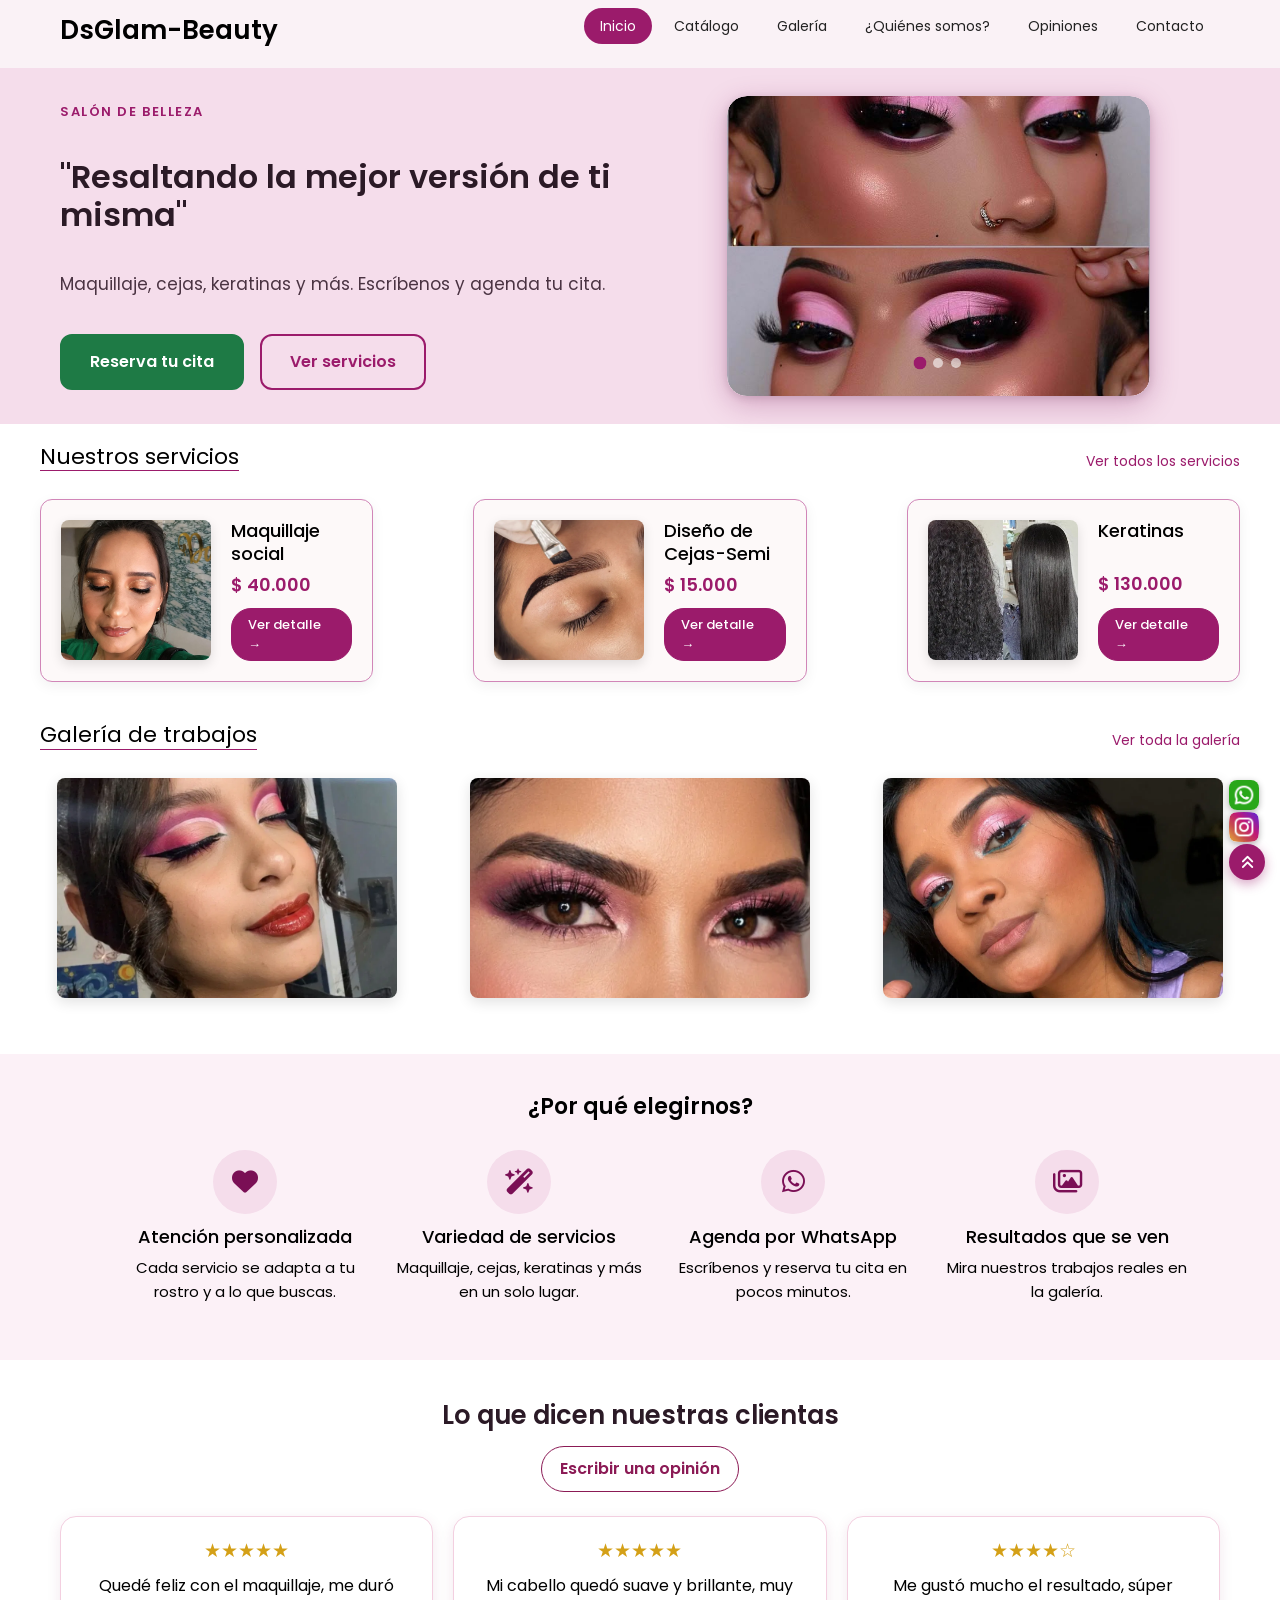
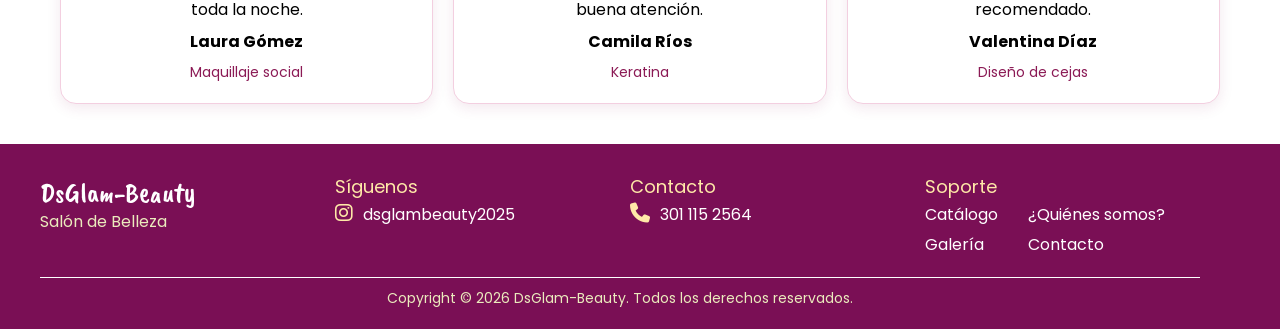
<file: index.html>
<!DOCTYPE html>
<html lang="es">

<head>
  <meta charset="UTF-8">
  <meta name="viewport" content="width=device-width, initial-scale=1.0">
  <title>DsGlam-Beauty</title>
  <meta name="description"
    content="DsGlam-Beauty: salón de belleza con maquillajes, cejas, pestañas, tratamientos capilares y más">
  <link rel="preconnect" href="https://fonts.googleapis.com">
  <link rel="preconnect" href="https://fonts.gstatic.com" crossorigin>
  <link href="https://fonts.googleapis.com/css2?family=Caveat+Brush&family=Poppins:wght@400;600&display=swap"
    rel="stylesheet">
  <link rel="stylesheet" href="https://cdnjs.cloudflare.com/ajax/libs/font-awesome/6.5.2/css/all.min.css">
  <link href="https://cdn.jsdelivr.net/npm/bootstrap@5.3.3/dist/css/bootstrap.min.css" rel="stylesheet">
  <link rel="stylesheet" href="styles.css">
</head>

<body id="top" class="inicio">
  <header class="header">
    <div class="barra">
      <h2>DsGlam-Beauty</h2>
      <nav class="nav" aria-label="Navegación principal">
        <input type="checkbox" id="menu-toggle" class="menu-toggle">
        <label for="menu-toggle" class="menu-boton" aria-label="Abrir menú">
          <i class="fa-solid fa-bars" aria-hidden="true"></i>
        </label>
        <ul>
          <li><a href="index.html" aria-current="page">Inicio</a></li>
          <li><a href="catalogo.html">Catálogo</a></li>
          <li><a href="galeria.html">Galería</a></li>
          <li><a href="quienes-somos.html">¿Quiénes somos?</a></li>
          <li><a href="#opiniones">Opiniones</a></li>
          <li><a href="contacto.html">Contacto</a></li>
        </ul>
      </nav>
    </div>

    <div class="hero">
      <div class="hero-texto">
        <p class="etiqueta">Salón de belleza</p>
        <p class="lema">"Resaltando la mejor versión de ti misma"</p>
        <p class="subtitulo">Maquillaje, cejas, keratinas y más. Escríbenos y agenda tu cita.</p>
        <div class="hero-botones">
          <a class="boton" href="https://wa.link/yz34tq" target="_blank" rel="noopener noreferrer">Reserva tu cita</a>
          <a class="boton boton-borde" href="catalogo.html">Ver servicios</a>
        </div>
      </div>
      <!-- Carrusel Bootstrap automático con las 3 imágenes -->
      <div id="carruselInicio" class="carousel slide carousel-fade hero-carousel" data-bs-ride="carousel" data-bs-interval="3000" data-bs-pause="false">
        <!-- Indicadores -->
        <div class="carousel-indicators">
          <button type="button" data-bs-target="#carruselInicio" data-bs-slide-to="0" class="active" aria-current="true" aria-label="Imagen 1"></button>
          <button type="button" data-bs-target="#carruselInicio" data-bs-slide-to="1" aria-label="Imagen 2"></button>
          <button type="button" data-bs-target="#carruselInicio" data-bs-slide-to="2" aria-label="Imagen 3"></button>
        </div>

        <!-- Slides con las 3 imágenes: iniciooo, iniciooo3 e iniciooo2 -->
        <div class="carousel-inner">
          <div class="carousel-item active">
            <img src="img/iniciooo.jpg" class="d-block w-100"
              alt="Maquillaje profesional con delineado plateado y rubor rosado realizado en DsGlam-Beauty" width="450" height="380">
          </div>
          <div class="carousel-item">
            <img src="img/iniciooo3.jpg" class="d-block w-100"
              alt="Peinados y servicios estéticos en DsGlam-Beauty" width="450" height="380">
          </div>
          <div class="carousel-item">
            <img src="img/iniciooo2.jpg" class="d-block w-100"
              alt="Maquillaje y cuidado personal en DsGlam-Beauty" width="450" height="380">
          </div>
        </div>
      </div>
    </div>
  </header>

  <main class="main">

    <section class="sectionservicios">
      <div>
        <h2>Nuestros servicios</h2>
        <a href="catalogo.html">Ver todos los servicios</a>
      </div>
      <article>
        <img src="img/inicio1...jpeg" alt="Maquillaje social" width="150" height="100">
        <div>
          <h3>Maquillaje social</h3>
          <p> $ 40.000</p>
          <a href="detalle-maquillaje-dia.html" class="ver-detalle">Ver detalle &rarr;</a>
        </div>
      </article>

      <article>
        <img src="img/inicio2.webp" alt="Diseño de Cejas-Semipermanente" width="150" height="100">
        <div>
          <h3>Diseño de Cejas-Semi</h3>
          <p> $ 15.000</p>
          <a href="detalle-cejas.html" class="ver-detalle">Ver detalle &rarr;</a>
        </div>
      </article>

      <article>
        <img src="img/inicio3...jpg" alt="Keratinas" width="150" height="100">
        <div>
          <h3>Keratinas</h3>
          <p> $ 130.000</p>
          <a href="detalle-keratinas.html" class="ver-detalle">Ver detalle &rarr;</a>
        </div>
      </article>
    </section>

    <section class="sectiongaleria">
      <div>
        <h2>Galería de trabajos</h2>
        <a href="galeria.html">Ver toda la galería</a>
      </div>
      <figure>
        <img src="img/inicio4.webp" alt="Maquillaje artístico" width="150" height="100">
      </figure>

      <figure>
        <img src="img/inicio5.webp" alt="Maquillaje social 1" width="150" height="100">
      </figure>

      <figure>
        <img src="img/inicio6.webp" alt="Maquillaje social 2" width="150" height="100">
      </figure>
    </section>



    <section class="porque">
      <h2>¿Por qué elegirnos?</h2>
      <ul>
        <li>
          <i class="fa-solid fa-heart" aria-hidden="true"></i>
          <h3>Atención personalizada</h3>
          <p>Cada servicio se adapta a tu rostro y a lo que buscas.</p>
        </li>
        <li>
          <i class="fa-solid fa-wand-magic-sparkles" aria-hidden="true"></i>
          <h3>Variedad de servicios</h3>
          <p>Maquillaje, cejas, keratinas y más en un solo lugar.</p>
        </li>
        <li>
          <i class="fa-brands fa-whatsapp" aria-hidden="true"></i>
          <h3>Agenda por WhatsApp</h3>
          <p>Escríbenos y reserva tu cita en pocos minutos.</p>
        </li>
        <li>
          <i class="fa-regular fa-images" aria-hidden="true"></i>
          <h3>Resultados que se ven</h3>
          <p>Mira nuestros trabajos reales en la galería.</p>
        </li>
      </ul>
    </section>

    <!-- Fondo oscuro semitransparente para el modal de opiniones -->
    <div id="fondo-opinion" class="fondo-opinion"></div>

    <!-- Modal emergente para que el usuario registre su opinión (Módulos 1, 3 y 4) -->
    <section id="ventana-opinion" class="ventana-opinion" aria-label="Escribir una opinión">
      <form id="form-opinion" novalidate>
        <h3>Cuéntanos tu experiencia</h3>

        <label for="op-nombre">Nombre</label>
        <input type="text" id="op-nombre" required maxlength="40" placeholder="Laura Gómez">
        <small class="error-campo" id="error-op-nombre"></small>

        <label for="op-servicio">Servicio</label>
        <select id="op-servicio" required>
          <option value="">Elige un servicio</option>
          <option>Maquillaje social</option>
          <option>Diseño de cejas</option>
          <option>Keratinas</option>
          <option>Peinados</option>
          <option>Otro</option>
        </select>
        <small class="error-campo" id="error-op-servicio"></small>

        <!-- Selector de calificación mediante radio buttons invertidos con estrellas -->
        <fieldset>
          <legend>Calificación</legend>
          <div class="estrellas-input">
            <input type="radio" name="estrellas" id="e5" required value="5"><label for="e5" title="5 estrellas">★</label>
            <input type="radio" name="estrellas" id="e4" value="4"><label for="e4" title="4 estrellas">★</label>
            <input type="radio" name="estrellas" id="e3" value="3"><label for="e3" title="3 estrellas">★</label>
            <input type="radio" name="estrellas" id="e2" value="2"><label for="e2" title="2 estrellas">★</label>
            <input type="radio" name="estrellas" id="e1" value="1"><label for="e1" title="1 estrella">★</label>
          </div>
        </fieldset>
        <small class="error-campo" id="error-op-estrellas"></small>

        <label for="op-comentario">Comentario</label>
        <textarea id="op-comentario" rows="3" required maxlength="200" placeholder="Cuéntanos cómo te fue"></textarea>
        <small class="error-campo" id="error-op-comentario"></small>

        <div class="acciones-opinion">
          <button type="button" id="cancelar-opinion" class="btn-secundario">Cancelar</button>
          <button type="submit" class="btn-principal">Publicar opinión</button>
        </div>
      </form>
    </section>

    <!-- Sección de Reseñas: carga asíncrona de data.json y renderizado dinámico (Módulos 1 y 2) -->
    <section class="sectionresenas" id="opiniones" aria-label="Opiniones de clientas">
      <h2>Lo que dicen nuestras clientas</h2>
      <button type="button" id="abrir-opinion" class="btn-ver">Escribir una opinión</button>
      <!-- Contenedor vacío donde resenas.js inyecta el spinner, las tarjetas o los errores -->
      <div id="resenas" class="resenas"></div>
    </section>
    
</main>

  <aside aria-label="Accesos rápidos">
    <a href="https://wa.link/yz34tq" target="_blank" rel="noopener noreferrer">
      <img src="img/whatsapp.png" alt="WhatsApp" width="30" height="30">
    </a>

    <a href="https://www.instagram.com/dsglambeauty2025?exln=bGxveWJzOHVlc3Vj" target="_blank"
      rel="noopener noreferrer">
      <img src="img/instagram.png" alt="Instagram" width="30" height="30">
    </a>

    <a href="#top" aria-label="Volver arriba">
      <i class="fa-solid fa-angles-up" aria-hidden="true"></i>
    </a>
  </aside>

  <footer class="footer">
    <section>
      <h2>DsGlam-Beauty</h2>
      <p>Salón de Belleza</p>
    </section>

    <section>
      <h3>Síguenos</h3>
      <a href="https://www.instagram.com/dsglambeauty2025?exln=bGxveWJzOHVlc3Vj" target="_blank"
        rel="noopener noreferrer">
        <i class="fa-brands fa-instagram" aria-hidden="true"></i> dsglambeauty2025
      </a>
    </section>

    <section>
      <h3>Contacto</h3>
      <address>
        <a href="tel:+573011152564">
          <i class="fa-solid fa-phone" aria-hidden="true"></i> 301 115 2564
        </a>
      </address>
    </section>

    <nav aria-label="Soporte">
      <h3>Soporte</h3>
      <ul>
        <li><a href="catalogo.html">Catálogo</a></li>
        <li><a href="quienes-somos.html">¿Quiénes somos?</a></li>
        <li><a href="galeria.html">Galería</a></li>
        <li><a href="contacto.html">Contacto</a></li>
      </ul>
    </nav>

    <small>Copyright © 2026 DsGlam-Beauty. Todos los derechos reservados.</small>

  </footer>
     <script src="Javascript/resenas.js"></script>
<script src="https://cdn.jsdelivr.net/npm/bootstrap@5.3.3/dist/js/bootstrap.bundle.min.js"></script>
</body>

</html>
</file>
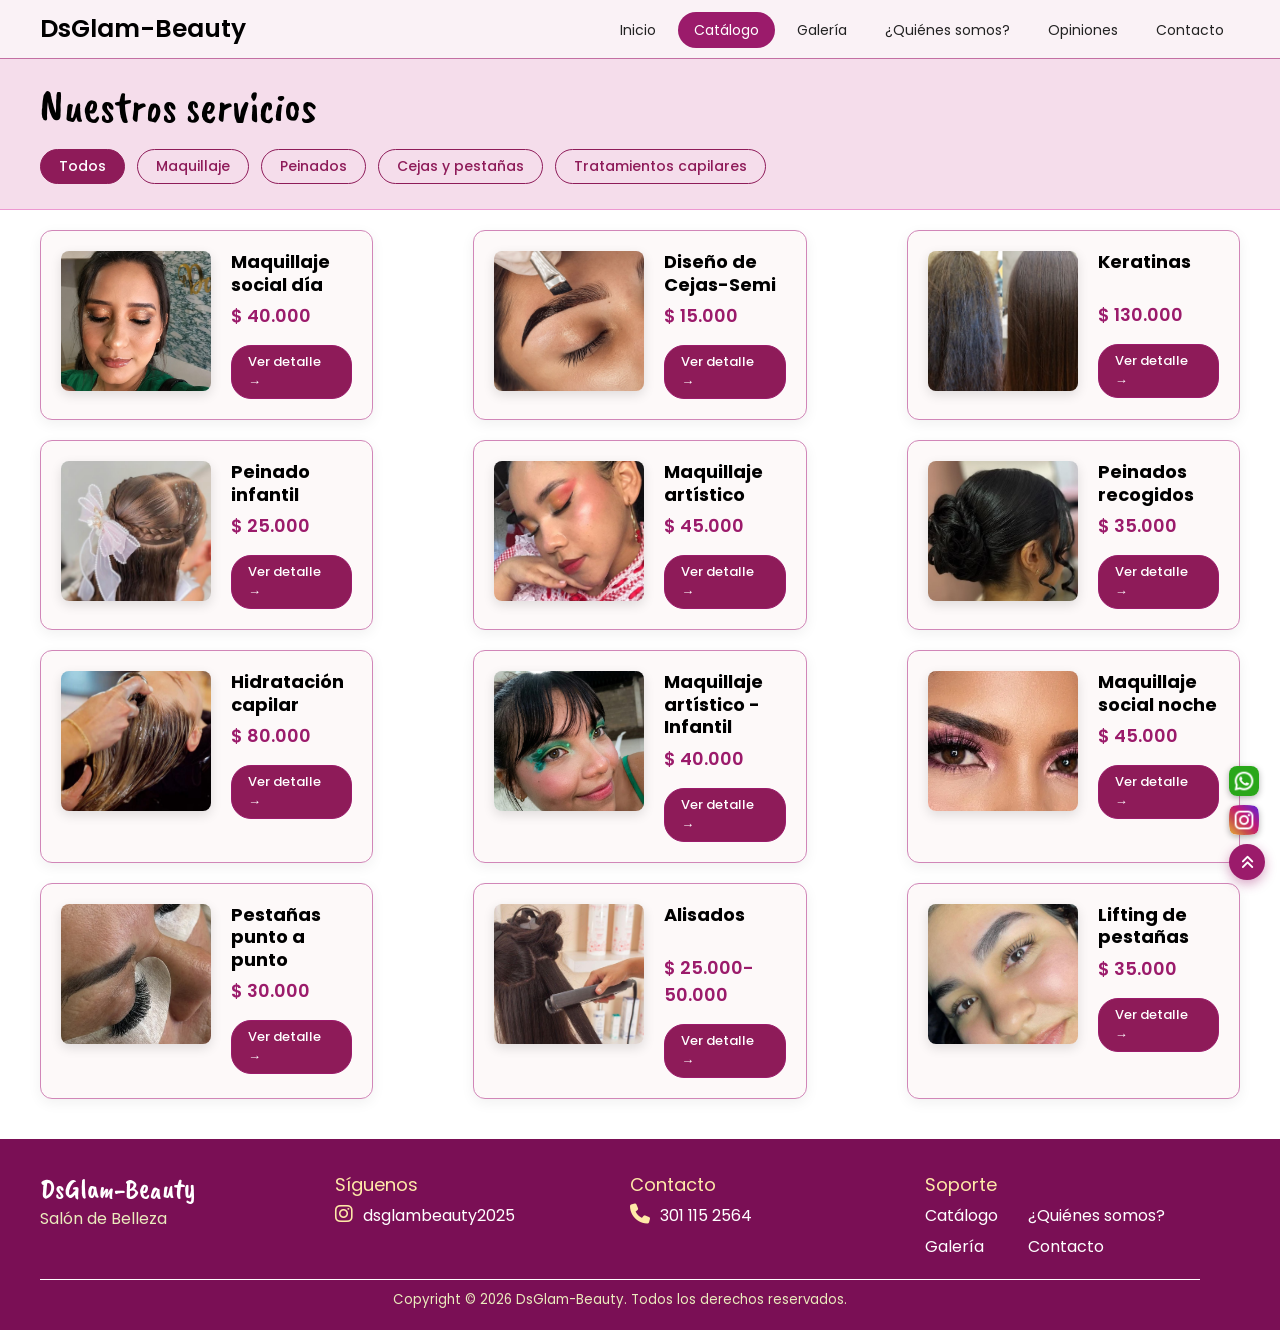
<file: catalogo.html>
﻿<!DOCTYPE html>
<html lang="es">

<head>
  <meta charset="UTF-8">
  <meta name="viewport" content="width=device-width, initial-scale=1.0">
  <title>DsGlam-Beauty | Catálogo</title>
  <meta name="description"
    content="Catálogo de servicios de DsGlam-Beauty: peinados, trenzas, cejas, maquillajes, keratinas y más">
  <link rel="preconnect" href="https://fonts.googleapis.com">
  <link rel="preconnect" href="https://fonts.gstatic.com" crossorigin>
  <link href="https://fonts.googleapis.com/css2?family=Caveat+Brush&family=Poppins:wght@400;600&display=swap"
    rel="stylesheet">
  <link rel="stylesheet" href="https://cdnjs.cloudflare.com/ajax/libs/font-awesome/6.5.2/css/all.min.css">
  <link rel="stylesheet" href="styles.css">
  <link rel="stylesheet" href="styles2.css">
</head>

<body id="top">
  <header class="header-interno">
    <h2>DsGlam-Beauty</h2>
    <nav class="nav" aria-label="Navegación principal">
      <input type="checkbox" id="menu-toggle" class="menu-toggle">
      <label for="menu-toggle" class="menu-boton" aria-label="Abrir menú">
        <i class="fa-solid fa-bars" aria-hidden="true"></i>
      </label>
      <ul>
        <li><a href="index.html">Inicio</a></li>
        <li><a href="catalogo.html" aria-current="page">Catálogo</a></li>
        <li><a href="galeria.html">Galería</a></li>
        <li><a href="quienes-somos.html">¿Quiénes somos?</a></li>
        <li><a href="index.html#opiniones">Opiniones</a></li>
        <li><a href="contacto.html">Contacto</a></li>
      </ul>
    </nav>
  </header>

  <main class="main">
    <section class="sectioncatalogo">
      <h1>Nuestros servicios</h1>
      <!-- Botones de filtrado interactivo controlados por catalogo.js mediante data-categoria -->
      <nav class="nav-catalogo" aria-label="Categorías de servicios">
        <ul>
          <li><a href="#" class="activo">Todos</a></li>
          <li><a href="#">Maquillaje</a></li>
          <li><a href="#">Peinados</a></li>
          <li><a href="#">Cejas y pestañas</a></li>
          <li><a href="#">Tratamientos capilares</a></li>
        </ul>
      </nav>
    </section>

    <!-- Contenedor de servicios: cada <article> incluye el atributo data-categoria que catalogo.js evalúa -->
    <section class="sectionservicios">
      <article data-categoria="Maquillaje">
        <img src="img/inicio1...jpeg" alt="Maquillaje social 1" width="150" height="100">
        <div>
          <h3>Maquillaje social día</h3>
          <p> $ 40.000</p>
          <a href="detalle.html?id=1" class="btn-detalle">Ver detalle &rarr;</a>
        </div>
      </article>


      <article data-categoria="Cejas y pestañas">
        <img src="img/detalle1.png" alt="Diseño de Cejas" width="150" height="100">
        <div>
          <h3>Diseño de Cejas-Semi</h3>
          <p> $ 15.000</p>
          <a href="detalle.html?id=2" class="btn-detalle">Ver detalle &rarr;</a>
        </div>
      </article>


      <article data-categoria="Tratamientos capilares">
        <img src="img/catalogo4.jpg" alt="Keratinas" width="150" height="100">
        <div>
          <h3>Keratinas</h3>
          <p> $ 130.000</p>
          <a href="detalle.html?id=3" class="btn-detalle">Ver detalle &rarr;</a>
        </div>
      </article>

      <article data-categoria="Peinados">
        <img src="img/peinadoinfantl.jpeg" alt="Peinado infantil" width="150" height="100">
        <div>
          <h3>Peinado infantil</h3>
          <p> $ 25.000</p>
          <a href="detalle.html?id=4" class="btn-detalle">Ver detalle &rarr;</a>
        </div>
      </article>

      <article data-categoria="Maquillaje">
        <img src="img/catalogo3.jpeg" alt="Maquillaje artístico" width="150" height="100">
        <div>
          <h3>Maquillaje artístico</h3>
          <p> $ 45.000</p>
          <a href="detalle.html?id=5" class="btn-detalle">Ver detalle &rarr;</a>
        </div>
      </article>

      <article data-categoria="Peinados">
        <img src="img/catalogo6.jpg" alt="Peinados recogidos" width="150" height="100">
        <div>
          <h3>Peinados recogidos</h3>
          <p> $ 35.000</p>
          <a href="detalle.html?id=6" class="btn-detalle">Ver detalle &rarr;</a>
        </div>
      </article>


            <article data-categoria="Tratamientos capilares">
                <img src="img/img1cat2.jpeg" alt="Hidratación capilar" width="150" height="100">
                <div>
                    <h3>Hidratación capilar</h3>
                    <p> $ 80.000</p>
                    <a href="detalle.html?id=7" class="btn-detalle">Ver detalle &rarr;</a>
                </div>
            </article>
            <article data-categoria="Maquillaje">
                <img src="img/catalogo5.jpeg" alt="Maquillaje infantil" width="150" height="100">
                <div>
                    <h3>Maquillaje artístico - Infantil</h3>
                    <p> $ 40.000</p>
                    <a href="detalle.html?id=8" class="btn-detalle">Ver detalle &rarr;</a>
                </div>

            </article >
            <article data-categoria="Maquillaje">
                <img src="img/detalle2.webp" alt="Maquillaje social 2" width="150" height="100">
                <div>
                    <h3>Maquillaje social noche</h3>
                    <p> $ 45.000</p>
                    <a href="detalle.html?id=9" class="btn-detalle">Ver detalle &rarr;</a>
                </div>
            </article>

            <article data-categoria="Cejas y pestañas">
                <img src="img/detalle3.jpg" alt="Pestañas punto a punto" width="150" height="100">
                <div>
                    <h3>Pestañas punto a punto</h3>
                    <p> $ 30.000</p>
                    <a href="detalle.html?id=10" class="btn-detalle">Ver detalle &rarr;</a>
                </div>
            </article>

            <article data-categoria="Tratamientos capilares">
                <img src="img/planchado.jpeg" alt="Alisados" width="150" height="100">
                <div>
                    <h3>Alisados</h3>
                    <p> $ 25.000-50.000</p>
                    <a href="detalle.html?id=11" class="btn-detalle">Ver detalle &rarr;</a>
                </div>
            </article>

            <article data-categoria="Cejas y pestañas">
                <img src="img/lifting.jpeg" alt="Lifting de pestañas" width="150" height="100">
                <div>
                    <h3>Lifting de pestañas</h3>
                    <p> $ 35.000</p>
                    <a href="detalle.html?id=12" class="btn-detalle">Ver detalle &rarr;</a>
                </div>
            </article>

    </section>

  </main>

  <aside aria-label="Accesos rápidos">
    <a href="https://wa.link/yz34tq" target="_blank" rel="noopener noreferrer">
      <img src="img/whatsapp.png" alt="WhatsApp" width="30" height="30">
    </a>

    <a href="https://www.instagram.com/dsglambeauty2025?exln=bGxveWJzOHVlc3Vj" target="_blank"
      rel="noopener noreferrer">
      <img src="img/instagram.png" alt="Instagram" width="30" height="30">
    </a>

    <a href="#top" aria-label="Volver arriba">
      <i class="fa-solid fa-angles-up" aria-hidden="true"></i>
    </a>
  </aside>

  <footer class="footer">
    <section>
      <h2>DsGlam-Beauty</h2>
      <p>Salón de Belleza</p>
    </section>

    <section>
      <h3>Síguenos</h3>
      <a href="https://www.instagram.com/dsglambeauty2025?exln=bGxveWJzOHVlc3Vj" target="_blank"
        rel="noopener noreferrer">
        <i class="fa-brands fa-instagram" aria-hidden="true"></i> dsglambeauty2025
      </a>
    </section>

    <section>
      <h3>Contacto</h3>
      <address>
        <a href="tel:+573011152564">
          <i class="fa-solid fa-phone" aria-hidden="true"></i> 301 115 2564
        </a>
      </address>
    </section>

    <nav aria-label="Soporte">
      <h3>Soporte</h3>
      <ul>
        <li><a href="catalogo.html">Catálogo</a></li>
        <li><a href="quienes-somos.html">¿Quiénes somos?</a></li>
        <li><a href="galeria.html">Galería</a></li>
        <li><a href="contacto.html">Contacto</a></li>
      </ul>
    </nav>

    <small>Copyright © 2026 DsGlam-Beauty. Todos los derechos reservados.</small>

  </footer>

  <script src="Javascript/catalogo.js"></script>
</body>

</html>
</file>
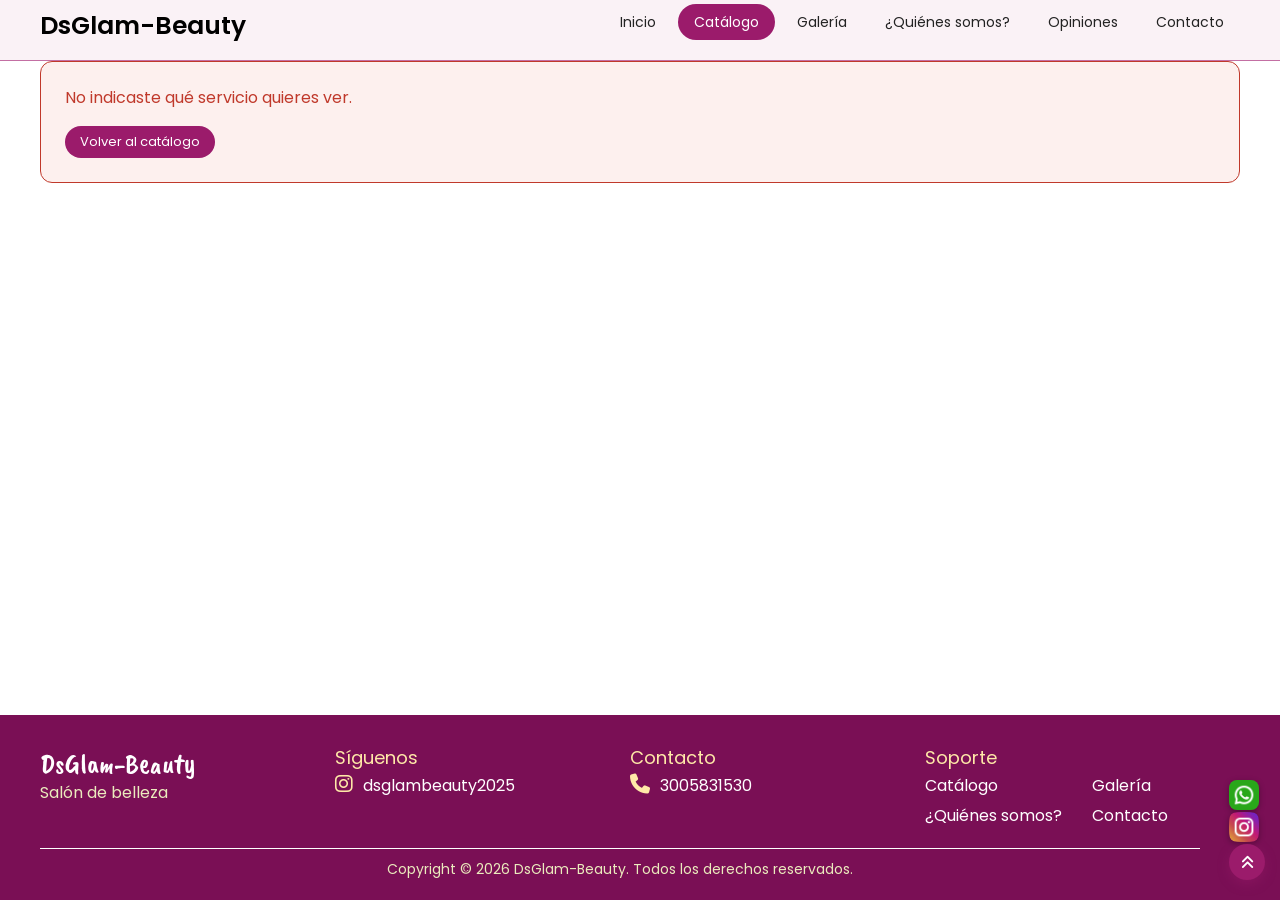
<file: detalle.html>
﻿<!DOCTYPE html>
<html lang="es">

<head>
  <meta charset="UTF-8">
  <meta name="viewport" content="width=device-width, initial-scale=1.0">
  <title>DsGlam-Beauty | Diseño de cejas semipermanentes</title>
  <meta name="description"
    content="Conoce todos los detalles del servicio de diseño de cejas semipermanentes en DsGlam-Beauty: precio, duración y cuidados.">

  <link rel="preconnect" href="https://fonts.googleapis.com">
  <link rel="preconnect" href="https://fonts.gstatic.com" crossorigin>
  <link href="https://fonts.googleapis.com/css2?family=Caveat+Brush&family=Poppins:wght@400;600&display=swap"
    rel="stylesheet">

  <link rel="stylesheet" href="https://cdnjs.cloudflare.com/ajax/libs/font-awesome/6.5.2/css/all.min.css">

  <link href="https://cdn.jsdelivr.net/npm/bootstrap@5.3.3/dist/css/bootstrap.min.css" rel="stylesheet">

  <link rel="stylesheet" href="styles.css">
  <link rel="stylesheet" href="styles2.css">
</head>


<body id="top">

  <header class="header-interno">
    <h2>DsGlam-Beauty</h2>
    <nav class="nav" aria-label="Navegación principal">
      <input type="checkbox" id="menu-toggle" class="menu-toggle">
      <label for="menu-toggle" class="menu-boton" aria-label="Abrir menú">
        <i class="fa-solid fa-bars" aria-hidden="true"></i>
      </label>
      <ul>
        <li><a href="index.html">Inicio</a></li>
        <li><a href="catalogo.html" aria-current="page">Catálogo</a></li>
        <li><a href="galeria.html">Galería</a></li>
        <li><a href="quienes-somos.html">¿Quiénes somos?</a></li>
        <li><a href="index.html#opiniones">Opiniones</a></li>
        <li><a href="contacto.html">Contacto</a></li>
      </ul>
    </nav>
  </header>

<main class="main-detalle" id="detalle" aria-live="polite"></main>

  <aside aria-label="Accesos rápidos">
    <a href="https://wa.link/yz34tq" target="_blank" rel="noopener noreferrer">
      <img src="img/whatsapp.png" alt="WhatsApp" width="30" height="30">
    </a>
    <a href="https://www.instagram.com/dsglambeauty2025?exln=bGxveWJzOHVlc3Vj" target="_blank"
      rel="noopener noreferrer">
      <img src="img/instagram.png" alt="Instagram" width="30" height="30">
    </a>
    <a href="#top" aria-label="Volver arriba">
      <i class="fa-solid fa-angles-up" aria-hidden="true"></i>
    </a>
  </aside>

  <footer class="footer">
    <section>
      <h2>DsGlam-Beauty</h2>
      <p>Salón de belleza</p>
    </section>

    <section>
      <h3>Síguenos</h3>
      <a href="https://www.instagram.com/dsglambeauty2025?exln=bGxveWJzOHVlc3Vj" target="_blank"
        rel="noopener noreferrer">
        <i class="fa-brands fa-instagram" aria-hidden="true"></i> dsglambeauty2025
      </a>
    </section>

    <section>
      <h3>Contacto</h3>
      <address>
        <a href="tel:+573005831530">
          <i class="fa-solid fa-phone" aria-hidden="true"></i> 3005831530
        </a>
      </address>
    </section>

    <nav aria-label="Soporte">
      <h3>Soporte</h3>
      <ul>
        <li><a href="catalogo.html">Catálogo</a></li>
        <li><a href="galeria.html">Galería</a></li>
        <li><a href="quienes-somos.html">¿Quiénes somos?</a></li>
        <li><a href="contacto.html">Contacto</a></li>
      </ul>
    </nav>

    <small>Copyright &copy; 2026 DsGlam-Beauty. Todos los derechos reservados.</small>
  </footer>

  <script src="https://cdn.jsdelivr.net/npm/bootstrap@5.3.3/dist/js/bootstrap.bundle.min.js"></script>

 <script src="Javascript/detalle.js"></script>

</body>

</html>
</file>
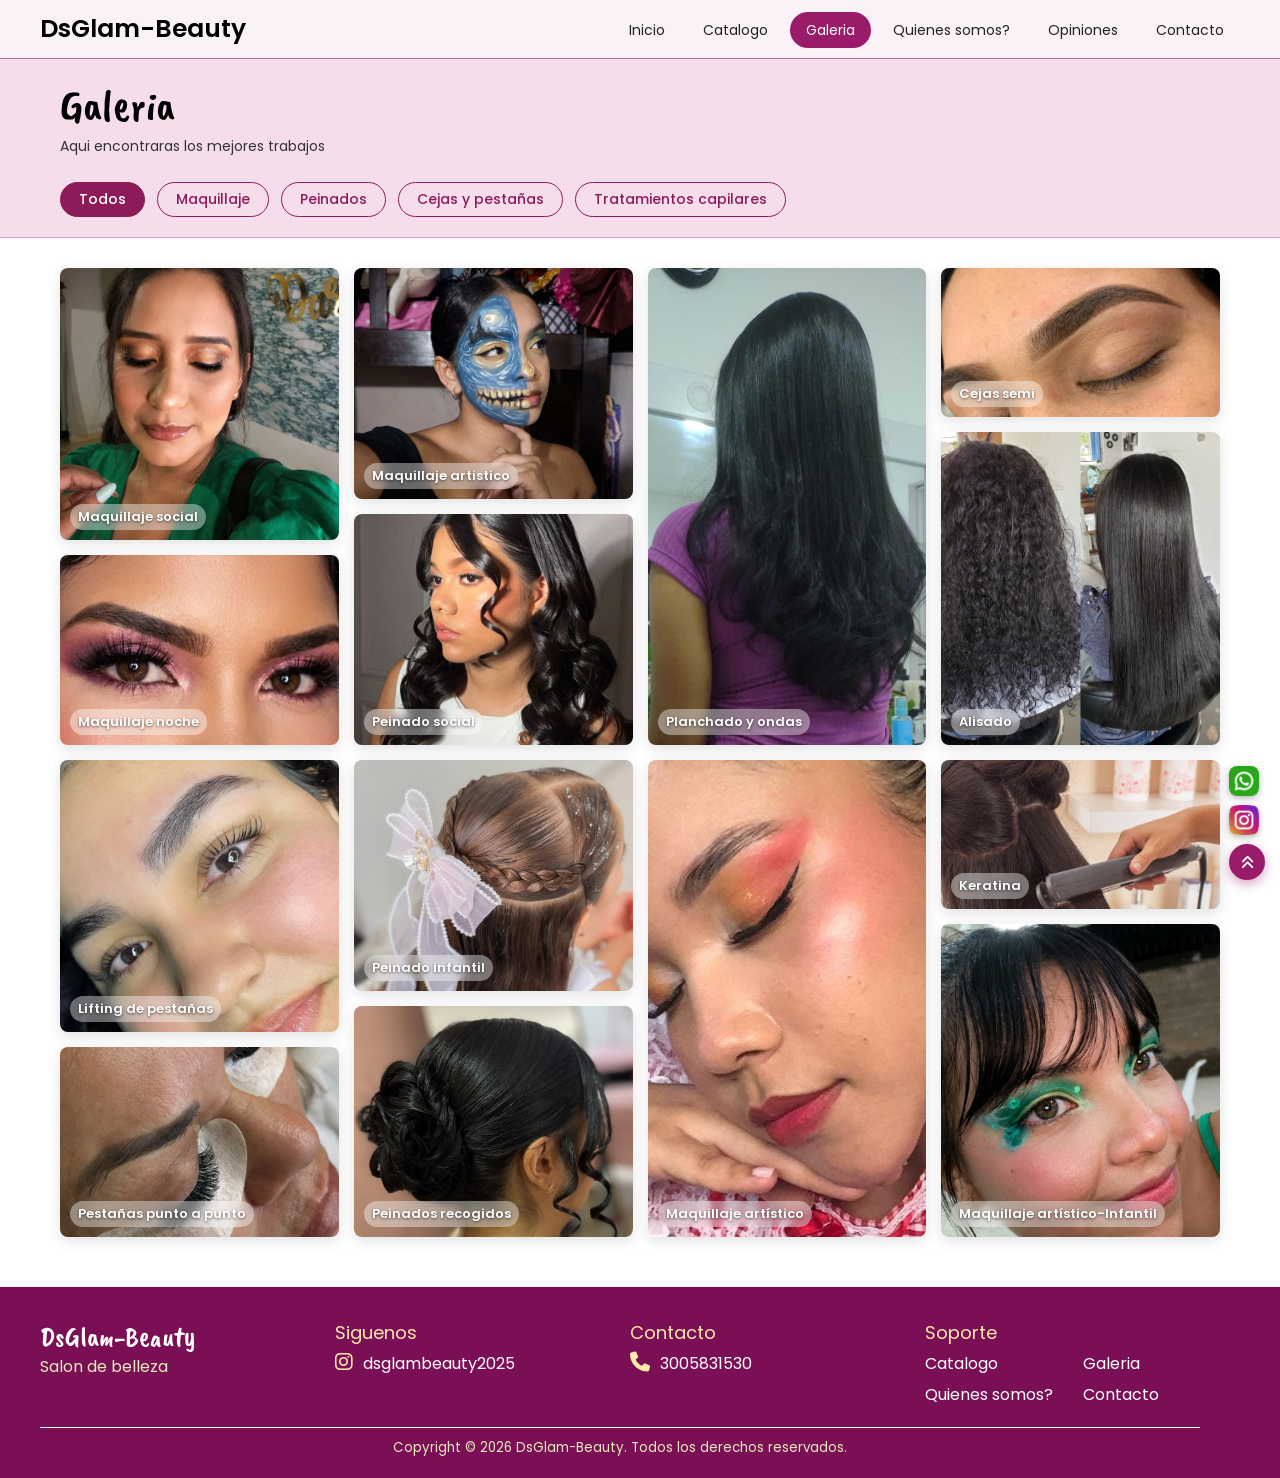
<file: galeria.html>
﻿<!DOCTYPE html>
<html lang="es">

<head>
  <meta charset="UTF-8">
  <meta name="viewport" content="width=device-width, initial-scale=1.0">
  <title>DsGlam-Beauty | Galeria de trabajos</title>
  <meta name="description"
    content="Descubre los mejores trabajos de maquillaje, peinados, cejas, pestanas y tratamientos capilares en DsGlam-Beauty.">
  <link rel="preconnect" href="https://fonts.googleapis.com">
  <link rel="preconnect" href="https://fonts.gstatic.com" crossorigin>
  <link href="https://fonts.googleapis.com/css2?family=Caveat+Brush&amp;family=Poppins:wght@400;600&amp;display=swap"
    rel="stylesheet">
  <link rel="stylesheet" href="https://cdnjs.cloudflare.com/ajax/libs/font-awesome/6.5.2/css/all.min.css">
  <link rel="stylesheet" href="styles.css">
  <link rel="stylesheet" href="styles2.css">
</head>

<body id="top">


  <header class="header-interno" >
    <h2>DsGlam-Beauty</h2>
    <nav class="nav" aria-label="Navegacion principal">
      <input type="checkbox" id="menu-toggle" class="menu-toggle">
      <label for="menu-toggle" class="menu-boton" aria-label="Abrir menu">
        <i class="fa-solid fa-bars" aria-hidden="true"></i>
      </label>
      <ul>
        <li><a href="index.html">Inicio</a></li>
        <li><a href="catalogo.html">Catalogo</a></li>
        <li><a href="galeria.html" aria-current="page">Galeria</a></li>
        <li><a href="quienes-somos.html">Quienes somos?</a></li>
        <li><a href="index.html#opiniones">Opiniones</a></li>
        <li><a href="contacto.html">Contacto</a></li>
      </ul>
    </nav>
  </header>


  <section class="sectiongaleria" aria-label="Encabezado de la galeria">
    <div>
      <h1>Galeria</h1>
      <p>Aqui encontraras los mejores trabajos</p>
    </div>

    <!-- Menú de filtros por categoría para la galería (interactúa con galeria.js) -->
    <nav class="nav-galeria" aria-label="Filtrar por categoria">
      <ul>
        <li><a href="galeria.html" class="activo">Todos</a></li>
        <li><a href="#">Maquillaje</a></li>
        <li><a href="#">Peinados</a></li>
        <li><a href="#">Cejas y pestañas</a></li>
        <li><a href="#">Tratamientos capilares</a></li>
      </ul>
    </nav>
  </section>


  <main aria-label="Galeria de trabajos">

    <!-- Rejilla de fotos: cada <figure> contiene data-categoria evaluada por galeria.js -->
    <section class="sectiongaleria-page" aria-label="Trabajos destacados">
      <figure data-categoria="Maquillaje">
        <img src="img/galeria1.jpg" alt="Maquillaje social profesional" loading="lazy">
        <figcaption>Maquillaje social</figcaption>
      </figure>
      <figure data-categoria="Maquillaje">
        <img src="img/galeria2.webp" alt="Maquillaje artistico" loading="lazy">
        <figcaption>Maquillaje artistico</figcaption>
      </figure>
      <figure data-categoria="Tratamientos capilares">
        <img src="img/galeria3..jpeg" alt="Planchado profesional de cabello" loading="lazy">
        <figcaption>Planchado y ondas</figcaption>
      </figure>
      <figure data-categoria="Cejas y pestañas">
        <img src="img/galeria4.jpg" alt="Cejas semipermanentes" loading="lazy">
        <figcaption>Cejas semi</figcaption>
      </figure>
      <figure data-categoria="Maquillaje">
        <img src="img/galeria5.webp" alt="Maquillaje de noche con colores vibrantes" loading="lazy">
        <figcaption>Maquillaje noche</figcaption>
      </figure>
      <figure data-categoria="Peinados">
        <img src="img/galeria6.jpg" alt="Peinado social elegante" loading="lazy">
        <figcaption>Peinado social</figcaption>
      </figure>
      <figure data-categoria="Tratamientos capilares">
        <img src="img/galeria8.jpeg" alt="Alisado profesional de cabello" loading="lazy">
        <figcaption>Alisado</figcaption>
      </figure>
       <figure data-categoria="Cejas y pestañas">
        <img src="img/lifting.jpeg" alt="Lifting y rizado de pestañas" loading="lazy">
        <figcaption>Lifting de pestañas</figcaption>
      </figure>
      <figure data-categoria="Peinados">
        <img src="img/peinadoinfantl.jpeg" alt="Peinado infantil con trenzas y accesorios" loading="lazy">
        <figcaption>Peinado infantil</figcaption>
      </figure>
      <figure data-categoria="Maquillaje">
        <img src="img/catalogo3.jpeg" alt="Maquillaje y peinado para eventos y fiestas" loading="lazy">
        <figcaption>Maquillaje artístico</figcaption>
      </figure>
      <figure data-categoria="Tratamientos capilares">
        <img src="img/planchado.jpeg" alt="Tratamiento y planchado capilar profesional" loading="lazy">
        <figcaption>Keratina</figcaption>
      </figure>
      <figure data-categoria="Cejas y pestañas">
        <img src="img/detalle3.jpg" alt="Extensiones de pestañas punto a punto" loading="lazy">
        <figcaption>Pestañas punto a punto</figcaption>
      </figure>
      <figure data-categoria="Peinados">
        <img src="img/catalogo6.jpg" alt="Maquillaje social con acabado profesional" loading="lazy">
        <figcaption>Peinados recogidos</figcaption>
      </figure>
      <figure data-categoria="Maquillaje">
        <img src="img/catalogo5.jpeg" alt="Maquillaje social con acabado profesional" loading="lazy">
        <figcaption>Maquillaje artístico-Infantil</figcaption>
      </figure>

  
    </section>


  </main>


  <aside aria-label="Accesos rapidos">
    <a href="https://wa.link/yz34tq" target="_blank" rel="noopener noreferrer">
      <img src="img/whatsapp.png" alt="WhatsApp" width="30" height="30">
    </a>
    <a href="https://www.instagram.com/dsglambeauty2025?exln=bGxveWJzOHVlc3Vj" target="_blank"
      rel="noopener noreferrer">
      <img src="img/instagram.png" alt="Instagram" width="30" height="30">
    </a>
    <a href="#top" aria-label="Volver arriba">
      <i class="fa-solid fa-angles-up" aria-hidden="true"></i>
    </a>
  </aside>


  <footer class="footer">
    <section>
      <h2>DsGlam-Beauty</h2>
      <p>Salon de belleza</p>
    </section>

    <section>
      <h3>Siguenos</h3>
      <a href="https://www.instagram.com/dsglambeauty2025?exln=bGxveWJzOHVlc3Vj" target="_blank"
        rel="noopener noreferrer">
        <i class="fa-brands fa-instagram" aria-hidden="true"></i> dsglambeauty2025
      </a>
    </section>

    <section>
      <h3>Contacto</h3>
      <address>
        <a href="tel:+573005831530">
          <i class="fa-solid fa-phone" aria-hidden="true"></i> 3005831530
        </a>
      </address>
    </section>

    <nav aria-label="Soporte">
      <h3>Soporte</h3>
      <ul>
        <li><a href="catalogo.html">Catalogo</a></li>
        <li><a href="galeria.html">Galeria</a></li>
        <li><a href="quienes-somos.html">Quienes somos?</a></li>
        <li><a href="contacto.html">Contacto</a></li>
      </ul>
    </nav>

    <small>Copyright &copy; 2026 DsGlam-Beauty. Todos los derechos reservados.</small>
  </footer>

  <script src="Javascript/galeria.js"></script>

</body>

</html>
</file>
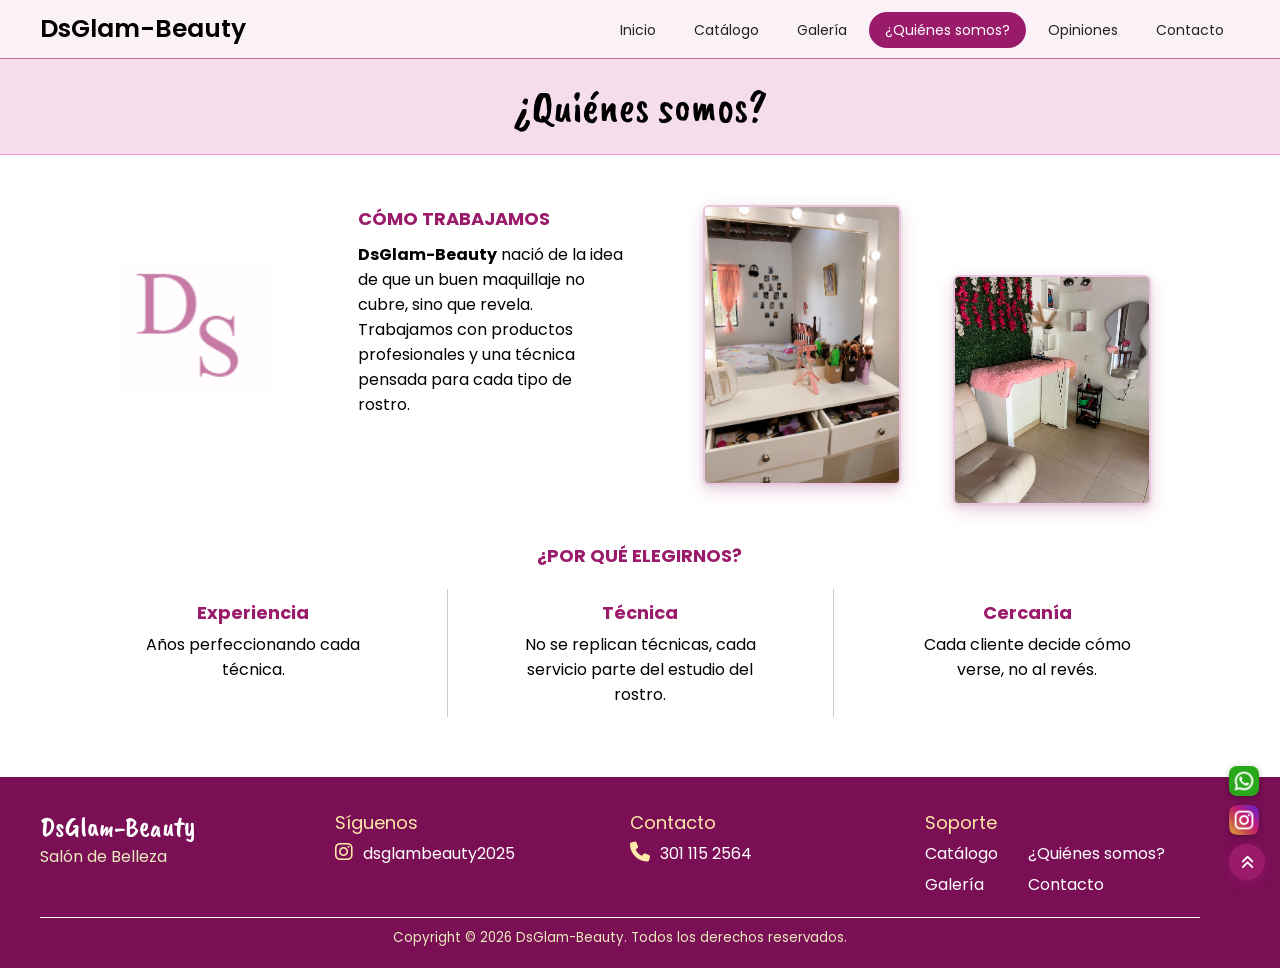
<file: quienes-somos.html>
﻿<!DOCTYPE html>
<html lang="es">

<head>
  <meta charset="UTF-8">
  <meta name="viewport" content="width=device-width, initial-scale=1.0">
  <title>DsGlam-Beauty | ¿Quiénes somos?</title>
  <meta name="description"
    content="Conoce cómo trabajamos en DsGlam-Beauty, productos profesionales y una técnica pensada para cada tipo de rostro.">
  <link rel="preconnect" href="https://fonts.googleapis.com">
  <link rel="preconnect" href="https://fonts.gstatic.com" crossorigin>
  <link href="https://fonts.googleapis.com/css2?family=Caveat+Brush&family=Poppins:wght@400;600&display=swap"
    rel="stylesheet">
  <link rel="stylesheet" href="https://cdnjs.cloudflare.com/ajax/libs/font-awesome/6.5.2/css/all.min.css">
  <link rel="stylesheet" href="styles.css">
  <link rel="stylesheet" href="styles2.css">
</head>

<body id="top">
  <header class="header-interno">
    <h2>DsGlam-Beauty</h2>
    <nav class="nav" aria-label="Navegación principal">
      <input type="checkbox" id="menu-toggle" class="menu-toggle">
      <label for="menu-toggle" class="menu-boton" aria-label="Abrir menú">
        <i class="fa-solid fa-bars" aria-hidden="true"></i>
      </label>
      <ul>
        <li><a href="index.html">Inicio</a></li>
        <li><a href="catalogo.html">Catálogo</a></li>
        <li><a href="galeria.html">Galería</a></li>
        <li><a href="quienes-somos.html" aria-current="page">¿Quiénes somos?</a></li>
       <li><a href="index.html#opiniones">Opiniones</a></li>
        <li><a href="contacto.html">Contacto</a></li>
      </ul>
    </nav>
  </header>

  <main class="main">
    <section class="sectionquienessomos">
      <h1>¿Quiénes somos?</h1>
    </section>

    <section class="sectiontrabajo" aria-labelledby="titulo-trabajo">
      <img class="ds" src="img/ds.png" alt="" width="120" height="120">

      <article>
        <h2 id="titulo-trabajo">Cómo trabajamos</h2>
        <p><strong>DsGlam-Beauty</strong> nació de la idea de que un buen maquillaje no cubre, sino que revela.
          Trabajamos con productos profesionales y una técnica pensada para cada tipo de rostro.</p>
      </article>

      <figure>
        <img src="img/quienessomos1.png" alt="espacio de trabajo 1" width="300" height="400" loading="lazy">
      </figure>

      <figure>
        <img src="img/quienessomos2.jpeg" alt="espacio de trabajo 2" width="300" height="400" loading="lazy">
      </figure>
    </section>

    <section class="sectionelegirnos" aria-labelledby="titulo-elegirnos">
      <h2 id="titulo-elegirnos">¿Por qué elegirnos?</h2>

      <article>
        <h3>Experiencia</h3>
        <p>Años perfeccionando cada técnica.</p>
      </article>

      <article>
        <h3>Técnica</h3>
        <p>No se replican técnicas, cada servicio parte del estudio del rostro.</p>
      </article>

      <article>
        <h3>Cercanía</h3>
        <p>Cada cliente decide cómo verse, no al revés.</p>
      </article>

    </section>
  </main>

  <aside aria-label="Accesos rápidos">
    <a href="https://wa.link/yz34tq" target="_blank" rel="noopener noreferrer">
      <img src="img/whatsapp.png" alt="WhatsApp" width="30" height="30">
    </a>

    <a href="https://www.instagram.com/dsglambeauty2025?exln=bGxveWJzOHVlc3Vj" target="_blank"
      rel="noopener noreferrer">
      <img src="img/instagram.png" alt="Instagram" width="30" height="30">
    </a>

    <a href="#top" aria-label="Volver arriba">
      <i class="fa-solid fa-angles-up" aria-hidden="true"></i>
    </a>
  </aside>

  <footer class="footer">
    <section>
      <h2>DsGlam-Beauty</h2>
      <p>Salón de Belleza</p>
    </section>

    <section>
      <h3>Síguenos</h3>
      <a href="https://www.instagram.com/dsglambeauty2025?exln=bGxveWJzOHVlc3Vj" target="_blank"
        rel="noopener noreferrer">
        <i class="fa-brands fa-instagram" aria-hidden="true"></i> dsglambeauty2025
      </a>
    </section>

    <section>
      <h3>Contacto</h3>
      <address>
        <a href="tel:+573011152564">
          <i class="fa-solid fa-phone" aria-hidden="true"></i> 301 115 2564
        </a>
      </address>
    </section>

    <nav aria-label="Soporte">
      <h3>Soporte</h3>
      <ul>
        <li><a href="catalogo.html">Catálogo</a></li>
        <li><a href="quienes-somos.html">¿Quiénes somos?</a></li>
        <li><a href="galeria.html">Galería</a></li>
        <li><a href="contacto.html">Contacto</a></li>
      </ul>
    </nav>

    <small>Copyright © 2026 DsGlam-Beauty. Todos los derechos reservados.</small>

  </footer>

</body>

</html>
</file>
<file: styles.css>
* {
  margin: 0;
  padding: 0;
  box-sizing: border-box;
}

body {
  font-family: "Poppins", sans-serif;
  color: #000;
  min-height: 100vh;
  display: grid;
  grid-template-rows: auto 1fr auto;
  grid-template-columns: minmax(0, 1fr);
}

a {
  text-decoration: none;
  color: inherit;
}

.nav {
  display: block;
}


.barra {
  position: relative;
  display: flex;
  align-items: center;
  justify-content: space-between;
  gap: 20px;
  padding: 14px 60px;
  background-color: #faf2f6;
}

.barra h2,
.header h1,
.header h2 {
  font-family: "Poppins", sans-serif;
  font-size: 26px;
  font-weight: 600;
  line-height: 1.1;
  color: #000;
}

.nav ul {
  display: flex;
  gap: 6px;
  list-style: none;
}

.nav a {
  text-decoration: none;
  color: #222;
  font-size: 14px;
  padding: 8px 16px;
  border-radius: 20px;
}

.nav a:hover {
  background-color: #fde8f6;
}

.nav a[aria-current="page"] {
  background-color: #9b1b6b;
  color: #fff;
}

.hero {
  display: grid;
  grid-template-columns: repeat(2, minmax(0, 1fr));
  gap: 32px;
  align-items: center;
  padding: 28px 60px;
  background-color: #f5ddeb;
}

.hero-texto {
  display: flex;
  flex-direction: column;
  align-items: flex-start;
  gap: 20px;
}

.etiqueta {
  font-size: 13px;
  font-weight: 600;
  letter-spacing: 0.12em;
  text-transform: uppercase;
  color: #9b1b6b;
}

.lema {
  font-size: 32px;
  font-weight: 600;
  line-height: 1.2;
  color: #2b1a26;
}

.subtitulo {
  font-size: 17px;
  line-height: 1.6;
  color: #4a3342;
}

.hero-botones {
  display: flex;
  flex-wrap: wrap;
  gap: 16px;
}

.boton {
  display: inline-flex;
  align-items: center;
  background-color: #1e7a45;
  color: #fff;
  text-decoration: none;
  font-weight: 600;
  font-size: 16px;
  padding: 14px 28px;
  border: 2px solid #1e7a45;
  border-radius: 12px;
}

.boton-borde {
  background-color: transparent;
  color: #9b1b6b;
  border-color: #9b1b6b;
  transition: background-color 0.3s ease, color 0.3s ease, transform 0.2s ease;
}

.boton-borde:hover {
  background-color: #9b1b6b;
  color: #fff;
  transform: translateY(-2px);
}

/* Carrusel Bootstrap en el Hero de Inicio */
.hero-carousel {
  width: 75%;
  max-width: 450px;
  max-height: 300px;
  border-radius: 20px;
  overflow: hidden;
  margin: 0 auto;
  box-shadow: 0 8px 28px rgba(122, 15, 85, 0.28), 0 2px 8px rgba(0, 0, 0, 0.12);
}

.hero-carousel .carousel-inner {
  border-radius: 20px;
  height: 300px;
}

.hero-carousel .carousel-item {
  height: 300px;
}

.hero-carousel .carousel-item img {
  width: 100%;
  height: 300px;
  aspect-ratio: 4 / 3;
  object-fit: cover;
  border-radius: 20px;
  display: block;
}

.hero-carousel .carousel-indicators [data-bs-target] {
  width: 10px;
  height: 10px;
  border-radius: 50%;
  background-color: #ffffff;
  opacity: 0.6;
  border: none;
  margin: 0 4px 12px;
  transition: all 0.25s ease;
}

.hero-carousel .carousel-indicators .active {
  opacity: 1;
  background-color: #9b1b6b;
  transform: scale(1.3);
}

.sectionservicios {
  padding: 20px 40px;
  display: grid;
  grid-template-columns: repeat(3, minmax(0, 1fr));
  column-gap: 100px;
  row-gap: 20px;

}

.sectionservicios>div {
  grid-column: 1 / -1;
  display: flex;
  justify-content: space-between;
  align-items: center;
}

.sectionservicios h2 {
  font-family: "Poppins", sans-serif;
  font-weight: 400;
  font-size: 22px;
  border-bottom: 1px solid #9b1b6b;

}

.sectionservicios a {
  color: #9b1b6b;
  font-size: 14px;
}

.sectionservicios article {
  display: flex;
  align-items: stretch;
  gap: 20px;
  padding: 20px;
  border: 1px solid #d186b8;
  background-color: #fdf9f9;
  border-radius: 12px;
  justify-self: center;
  width: 100%;
  max-width: 380px;
  box-shadow: 0 4px 14px rgba(0, 0, 0, 0.06);
  transition: transform 0.25s ease, box-shadow 0.25s ease;
}

.sectionservicios article:hover {
  transform: translateY(-2px);
  box-shadow: 0 6px 18px rgba(155, 27, 107, 0.15);
}

.sectionservicios article div {
  display: flex;
  flex-direction: column;
  flex: 1;
  min-height: 140px;
}

.sectionservicios article img {
  width: 150px;
  height: 140px;
  object-fit: cover;
  border-radius: 8px;
  box-shadow: 0 4px 12px rgba(0, 0, 0, 0.12);
  flex-shrink: 0;
}

.sectionservicios h3,
.sectionservicios article h3 {
  font-size: 18px;
  line-height: 1.25;
  min-height: 44px;
  margin-bottom: 6px;
}

.sectionservicios article p {
  color: #9b1b6b;
  font-weight: 600;
  font-size: 18px;
  margin-bottom: 10px;
}

.sectionservicios .ver-detalle,
.sectionservicios .btn-detalle {
  display: inline-flex;
  align-items: center;
  align-self: flex-start;
  gap: 6px;
  margin-top: auto;
  padding: 6px 16px;
  border: 1.5px solid #9b1b6b;
  background-color: #9b1b6b;
  border-radius: 20px;
  color: #fff;
  font-size: 13px;
  font-weight: 500;
  text-decoration: none;
  transition: background-color 0.3s ease, transform 0.2s ease, border-color 0.3s ease;
}

.sectionservicios .ver-detalle:hover,
.sectionservicios .ver-detalle:focus-visible,
.sectionservicios .btn-detalle:hover,
.sectionservicios .btn-detalle:focus-visible {
  background-color: #6e1244;
  border-color: #6e1244;
  color: #fff;
  transform: translateX(2px);
}

.sectiongaleria {
  padding: 20px 40px;
  display: grid;
  grid-template-columns: repeat(3, minmax(0, 1fr));
  column-gap: 40px;
  row-gap: 20px;
}

.sectiongaleria div {
  grid-column: 1 / -1;
  display: flex;
  justify-content: space-between;
  align-items: center;
}

.sectiongaleria h2 {
  font-family: "Poppins", sans-serif;
  font-weight: 400;
  font-size: 22px;
  border-bottom: 1px solid #9b1b6b;
}

.sectiongaleria a {
  color: #9b1b6b;
  font-size: 14px;
}

.sectiongaleria figure {
  display: flex;
  justify-content: center;
}

.sectiongaleria figure img {
  width: 100%;
  max-width: 340px;
  height: 220px;
  object-fit: cover;
  border-radius: 8px;
  box-shadow: 0 4px 14px rgba(0, 0, 0, 0.12);
  transition: transform 0.3s ease, box-shadow 0.3s ease;
}

.sectiongaleria figure img:hover {
  transform: translateY(-2px);
  box-shadow: 0 8px 20px rgba(155, 27, 107, 0.22);
}

.porque {
  padding: 40px;
  text-align: center;
}

.porque h2 {
  display: inline-block;
  font-family: "Poppins", sans-serif;
  font-weight: 600;
  font-size: 22px;
  margin-bottom: 30px;
}

.porque h3 {
  font-size: 18px;
  margin-bottom: 8px;
}

.porque p {
  font-size: 15px;
  line-height: 1.6;
}


.porque {
  background-color: #fcf1f7;
}

.porque ul {
  list-style: none;
  max-width: 1100px;
  margin: 0 auto;
  display: grid;
  grid-template-columns: repeat(4, minmax(0, 1fr));
  gap: 28px;
}

.porque i {
  display: flex;
  align-items: center;
  justify-content: center;
  width: 64px;
  height: 64px;
  margin: 0 auto 12px;
  border-radius: 50%;
  background-color: #f5ddeb;
  color: #7a0f55;
  font-size: 26px;
}


aside {
  position: fixed;
  right: 15px;
  bottom: 20px;
  display: flex;
  flex-direction: column;
  gap: 2px;
}

aside img {
  width: 30px;
  height: 30px;
  border-radius: 8px;
  box-shadow: 0 2px 6px rgba(0, 0, 0, 0.3);
}

aside a:nth-child(3) {
  display: flex;
  align-items: center;
  justify-content: center;
  width: 36px;
  height: 36px;
  background-color: #9b1b6b;
  border-radius: 50%;
  box-shadow: 0 4px 12px rgba(155, 27, 107, 0.4);
  transition: background-color 0.2s ease, transform 0.2s ease;
}

aside a:nth-child(3):hover {
  background-color: #7a0f55;
  transform: translateY(-3px);
}

aside a:nth-child(3) i {
  color: #fff;
  font-size: 15px;
}

.footer {
  background-color: #7a0f55;
  color: #ebebbd;
  padding: 20px 40px;
  display: grid;
  grid-template-columns: repeat(4, 1fr);
  gap: 20px;
  margin-top: 20px;
  padding-right: 80px;

}

.inicio .footer {
  margin-top: 0;
}

.inicio .sectiongaleria {
  padding-bottom: 40px;
}

.footer section,
.footer h2,
.footer h3,
.footer ul,
.footer p,
.footer address {
  margin-top: 0;
  margin-bottom: 0;
}



.footer h2 {
  font-family: "Caveat Brush", cursive;
  font-weight: 400;
  font-size: 28px;
  color: #fff;
  margin-top: 12px;
}

.footer h3 {
  font-size: 18px;
  font-weight: 400;
  color: #ffe9a8;
  margin-bottom: 5px;
  margin-top: 12px;

}

.footer a {
  color: #fff;
  text-decoration: none;
}

.footer address {
  font-style: normal;
}


.footer ul {
  list-style: none;
  padding: 0;
  margin: 0;
  display: grid;
  grid-template-columns: repeat(2, auto);
  justify-content: start;
  gap: 6px 30px;
}

.footer small {
  grid-column: 1 / -1;
  border-top: 1px solid #fff;
  padding-top: 10px;
  text-align: center;
}

.footer i {
  font-size: 20px;
  color: #ffe9a8;
  margin-right: 6px;
}


.menu-toggle,
.menu-boton {
  display: none;
}


html { scroll-behavior: smooth; }

/* opiniones y modal */
.sectionresenas h2 {
  font-size: 1.6rem;
  margin-bottom: 8px;
  font-family: "Poppins", sans-serif;
  font-weight: 600;
  color: #2b1a26;
}

.sectionresenas { scroll-margin-top: 90px; }

/* botones de ver y borrar */
.btn-ver {
  font: inherit;
  font-weight: 600;
  padding: 10px 18px;
  border-radius: 999px;
  border: 1.5px solid #8b1a55;
  background: #fff;
  color: #8b1a55;
  cursor: pointer;
  margin-top: 8px;
}
.btn-ver:hover { background: #8b1a55; color: #fff; }

.btn-borrar {
  font: inherit;
  font-size: 0.8rem;
  margin-top: 6px;
  padding: 4px 10px;
  border-radius: 999px;
  border: 1px solid #d9d9d9;
  background: #fff;
  color: #6b6b6b;
  cursor: pointer;
}

/* fondo y ventana del modal de opinion */
.fondo-opinion {
  display: none;
  position: fixed;
  inset: 0;
  background: rgba(0, 0, 0, 0.5);
  z-index: 999;
}
.fondo-opinion.visible { display: block; }

.ventana-opinion { display: none; }
.ventana-opinion.abierta {
  display: block;
  position: fixed;
  inset: 0;
  margin: auto;
  height: -moz-fit-content;
  height: fit-content;
  width: min(90vw, 420px);
  max-height: 90vh;
  overflow-y: auto;
  z-index: 1000;
  background: #fff;
  border: 1px solid #f3cfe0;
  border-radius: 20px;
  padding: 24px;
  box-shadow: 0 20px 50px rgba(139, 26, 85, 0.25);
}

/* formulario de opinion */
#form-opinion { display: grid; gap: 6px; text-align: left; }
#form-opinion h3 { text-align: center; margin-bottom: 6px; }
#form-opinion label,
#form-opinion legend { font-weight: 600; font-size: 0.9rem; }
#form-opinion input[type="text"],
#form-opinion select,
#form-opinion textarea {
  font: inherit;
  padding: 10px 12px;
  border: 1px solid #e6c9d9;
  border-radius: 10px;
  background: #fdf8f9;
}
#form-opinion fieldset { border: none; padding: 0; margin: 0; }

/* estrellas de calificacion */
.estrellas-input {
  display: flex;
  flex-direction: row-reverse;
  justify-content: flex-end;
  gap: 4px;
}
.estrellas-input input { position: absolute; opacity: 0; }
.estrellas-input label { font-size: 1.8rem; color: #d9d9d9; cursor: pointer; }
.estrellas-input input:checked ~ label,
.estrellas-input label:hover,
.estrellas-input label:hover ~ label { color: #d4a017; }
.estrellas-input input:focus-visible + label { outline: 2px solid #8b1a55; }

/* mensajes de error */
.error-campo { display: block; color: #c0392b; font-size: 0.8rem; }
.error-campo:empty { display: none; }

.acciones-opinion { display: flex; gap: 10px; margin-top: 10px; }
.acciones-opinion button {
  flex: 1;
  font: inherit;
  font-weight: 600;
  padding: 11px 14px;
  border-radius: 12px;
  cursor: pointer;
}
.btn-principal { background: #8b1a55; color: #fff; border: none; }
.btn-secundario { background: #fff; color: #6b6b6b; border: 1.5px solid #d9d9d9; }

/* tarjetas de resenas */
.sectionresenas {
  padding: 40px 60px;
  text-align: center;
}

.sectionresenas h2 {
  margin-bottom: 8px;
}

.resenas {
  display: grid;
  grid-template-columns: repeat(auto-fit, minmax(240px, 1fr));
  gap: 20px;
  margin-top: 24px;
}

.resena {
  display: grid;
  gap: 8px;
  padding: 20px;
  background: #fff;
  border: 1px solid #f3cfe0;
  border-radius: 16px;
  box-shadow: 0 4px 14px rgba(139, 26, 85, 0.1);
  text-align: center;
}

.resena p {
  margin: 0;
}

.resena .estrellas {
  color: #d4a017;
  font-size: 1.2rem;
}

.resena small {
  color: #8b1a55;
}

/* estado de carga */
.cargando,
.error-carga {
  grid-column: 1 / -1;
  padding: 24px;
  color: #6b6b6b;
}

/* spinner animado */
.cargando::before {
  content: "";
  display: block;
  width: 32px;
  height: 32px;
  margin: 0 auto 12px;
  border: 4px solid #f3cfe0;
  border-top-color: #8b1a55;
  border-radius: 50%;
  animation: girar 0.8s linear infinite;
}

@keyframes girar {
  to { transform: rotate(360deg); }
}

/* error al cargar */
.error-carga {
  background: #fdf0ee;
  border: 1px solid #c0392b;
  border-radius: 12px;
  color: #c0392b;
}

.error-carga button {
  font: inherit;
  font-weight: 600;
  margin-top: 8px;
  padding: 8px 16px;
  border-radius: 999px;
  border: 1.5px solid #c0392b;
  background: #fff;
  color: #c0392b;
  cursor: pointer;
}

/* estados de validacion */
#form-opinion input.invalido,
#form-opinion select.invalido,
#form-opinion textarea.invalido {
  border-color: #c0392b;
  background: #fdf0ee;
}

#form-opinion input.valido,
#form-opinion select.valido,
#form-opinion textarea.valido {
  border-color: #2e9e5b;
}

.estrellas-input.invalido {
  outline: 1px solid #c0392b;
  outline-offset: 4px;
  border-radius: 8px;
}

@media (max-width: 1024px) {
  .barra {
    padding: 14px 30px;
  }

  .hero {
    gap: 24px;
    padding: 24px 30px;
  }

  .porque ul {
    grid-template-columns: repeat(2, minmax(0, 1fr));
  }

  .sectionservicios,
  .sectiongaleria {
    padding: 20px 30px;
    column-gap: 30px;
  }

  .sectionservicios article {
    padding: 15px;
    gap: 12px;
  }

  .sectionservicios article img {
    width: 100px;
    height: 90px;
  }

  .footer {
    padding: 20px 30px;
    padding-right: 70px;
  }
}


@media (max-width: 768px) {

  .barra {
    padding: 12px 20px;
  }


  .hero {
    grid-template-columns: 1fr;
    text-align: center;
    padding: 24px 20px;
    gap: 20px;
  }

  .hero-texto {
    align-items: center;
  }

  .hero-botones {
    justify-content: center;
  }

  .hero-carousel {
    width: 80%;
    max-height: 260px;
  }

  .hero-carousel .carousel-inner,
  .hero-carousel .carousel-item,
  .hero-carousel .carousel-item img {
    height: 260px;
  }

  .lema {
    font-size: 26px;
  }


  .porque ul {
    grid-template-columns: repeat(2, minmax(0, 1fr));
  }

  .nav ul {
    flex-wrap: wrap;
    justify-content: center;
  }


  .sectionservicios {
    grid-template-columns: 1fr;
  }

  .sectionservicios article {
    width: 100%;
    max-width: 420px;
  }

  .sectiongaleria figure img {
    height: 160px;
  }

  .sectiongaleria {
    column-gap: 20px;
  }


  .footer {
    grid-template-columns: repeat(2, 1fr);
  }
}

@media (max-width: 480px) {

  .barra {
    padding: 10px 16px;
    position: relative;
  }

  .menu-boton {
    display: block;
    font-size: 26px;
    color: #9b1b6b;
    cursor: pointer;
  }

  .nav ul {
    display: none;
    position: absolute;
    top: 52px;
    right: 16px;
    z-index: 100;
    flex-direction: column;
    gap: 8px;
    background-color: #fff;
    padding: 14px 18px;
    border: 1px solid #f0c9da;
    border-radius: 12px;
    box-shadow: 0 4px 16px rgba(0, 0, 0, 0.1);
  }

  .menu-toggle:checked~ul {
    display: flex;
  }


  .hero {
    padding: 20px 16px;
  }

  .lema {
    font-size: 22px;
  }

  .subtitulo {
    font-size: 14px;
  }

  .boton {
    font-size: 14px;
    padding: 11px 20px;
  }


  .porque ul {
    grid-template-columns: repeat(2, minmax(0, 1fr));
    gap: 16px;
  }

  .porque {
    padding: 24px 16px;
  }


  .sectionservicios,
  .sectiongaleria {
    padding: 20px;
  }

  .sectionservicios>div,
  .sectiongaleria>div {
    display: contents;
  }

  .sectionservicios h2,
  .sectiongaleria h2 {
    justify-self: center;
    font-size: 22px;
  }

  .sectionservicios>div a,
  .sectiongaleria>div a {
    order: 1;
    justify-self: center;
  }

  .sectionservicios {
    grid-template-columns: minmax(0, 1fr);
    row-gap: 14px;
  }

  .sectionservicios article {
    max-width: none;
  }

  .sectionservicios article img {
    width: 100px;
    height: 90px;
  }

  .sectiongaleria {
    grid-template-columns: 2fr 1fr;
    grid-template-rows: auto 110px 110px auto;
    column-gap: 10px;
    row-gap: 10px;
  }

  .sectiongaleria h2,
  .sectiongaleria>div a {
    grid-column: 1 / -1;
  }

  .sectiongaleria figure {
    display: block;
  }

  .sectiongaleria figure:first-of-type {
    grid-row: span 2;
  }

  .sectiongaleria figure img {
    width: 100%;
    max-width: none;
    height: 100%;
  }


  .footer {
    grid-template-columns: repeat(2, minmax(0, 1fr));
    gap: 10px;
    padding: 20px 50px 20px 20px;
  }

  .footer h3 {
    font-size: 13px;
    text-transform: uppercase;
  }

  .footer ul {
    grid-template-columns: 1fr;
  }


  aside a:nth-child(3) {
    position: fixed;
    bottom: 20px;
    left: 50%;
    transform: translateX(-50%);
  }

  aside a:nth-child(3) img {
    width: 40px;
    height: 40px;
    border-radius: 50%;
  }

  @supports (animation-timeline: scroll()) {
    aside a:nth-child(3) {
      opacity: 0;
      visibility: hidden;
      animation: mostrar-subir linear forwards;
      animation-timeline: scroll();
      animation-range: 0 150px;
    }

    @keyframes mostrar-subir {
      to {
        opacity: 1;
        visibility: visible;
      }
    }
  }
}
</file>
<file: styles2.css>
/* Estilos generales y elementos comunes */
* {
  margin: 0;
  padding: 0;
  box-sizing: border-box;
}

.header-interno {
  position: sticky;
  top: 0;
  z-index: 1000;
  display: flex;
  justify-content: space-between;
  align-items: center;
  padding: 10px 40px;
  background-color: #faf2f6;
  border-bottom: 1px solid #c36fa3;
}

.header-interno h2 {
  font-weight: 600;
  font-size: 25px;
  color: #000;
}

.sectionquienessomos,
.sectioncatalogo,
.sectiongaleria {
  background-color: #f5ddeb;
  padding: 20px;
  text-align: center;
  border-bottom: 1px solid #ed98d1;
}

.sectionquienessomos h1,
.sectioncatalogo h1,
.sectiongaleria h1 {
  font-family: "Caveat Brush", cursive;
  font-weight: 400;
  font-size: 44px;
}


/* Página: Quiénes somos */
.sectiontrabajo {
  display: grid;
  grid-template-columns: repeat(4, minmax(0, 1fr));
  align-items: start;
  gap: 30px;
  padding: 50px 60px 10px;
}

.sectiontrabajo img {
  max-width: 100%;
  height: auto;
}

.sectiontrabajo figure img {
  width: 90%;
  height: 280px;
  object-fit: cover;
  border: 2px solid #e9c4dc;
  border-radius: 6px;
  box-shadow: 0 6px 18px rgba(155, 27, 107, 0.18), 0 2px 6px rgba(0, 0, 0, 0.08);
  transition: transform 0.3s ease, box-shadow 0.3s ease;
}

.sectiontrabajo figure img:hover {
  transform: translateY(-2px);
  box-shadow: 0 8px 22px rgba(155, 27, 107, 0.25), 0 3px 8px rgba(0, 0, 0, 0.1);
}

.ds {
  width: 160px;
  height: auto;
  justify-self: center;
  align-self: center;
  margin-bottom: 60px;
}

.sectiontrabajo h2 {
  font-size: 18px;
  text-transform: uppercase;
  color: #9b1b6b;
  margin-bottom: 10px;
}

.sectiontrabajo figure {
  width: 220px;
}

.sectiontrabajo figure:first-of-type {
  justify-self: end;
}

.sectiontrabajo figure:last-of-type {
  justify-self: start;
}

.sectiontrabajo figure:last-of-type img {
  margin-top: 70px;
  height: 230px;
}

.sectionelegirnos {
  display: grid;
  grid-template-columns: repeat(3, minmax(0, 1fr));
  row-gap: 20px;
  padding: 20px 60px 40px;
}

.sectionelegirnos h2 {
  grid-column: 1 / -1;
  text-align: center;
  font-size: 18px;
  text-transform: uppercase;
  color: #9b1b6b;
}

.sectionelegirnos article {
  padding: 10px 20px;
  text-align: center;
}

.sectionelegirnos h3 {
  font-size: 18px;
  color: #9b1b6b;
  margin-bottom: 6px;
  text-align: center;
}

.sectionelegirnos article h3,
.sectionelegirnos article p {
  max-width: 240px;
  width: 100%;
  margin-left: auto;
  margin-right: auto;
  text-align: center;
}

.sectionelegirnos article p {
  text-align: center;
}

.sectionelegirnos article + article {
  border-left: 1px solid #ccc;
}


/* Página: Contacto */
.sectioncontacto {
  display: block;
  width: 100%;
  background-color: #f5ddeb;
  padding: 20px 40px;
  text-align: left;
  border-bottom: 1px solid #ed98d1;
}

.sectioncontacto h1 {
  font-family: "Caveat Brush", cursive;
  font-weight: 400;
  font-size: 44px;
  text-align: left;
  display: block;
  width: 100%;
}

.sectioncontacto p {
  font-size: 15px;
  color: #4a3342;
  font-weight: 400;
  margin: 0;
  text-align: left;
}

.maincontacto {
  padding-bottom: 60px;
  background-color: #ffffff;
}

.contacto-wrapper {
  display: grid;
  grid-template-columns: 1fr 1fr;
  gap: 90px;
  max-width: 1100px;
  margin: 50px auto 0;
  padding: 0 40px;
  align-items: start;
  justify-items: center;
}

.sectionformulario {
  background-color: #ffffff;
  border: 1px solid #ebd3e2;
  border-radius: 20px;
  padding: 26px 28px;
  box-shadow: 0 4px 18px rgba(155, 27, 107, 0.06);
  width: 100%;
  max-width: 460px;
}

.sectionformulario form {
  display: flex;
  flex-direction: column;
  gap: 16px;
  width: 100%;
}

.form-row {
  display: grid;
  grid-template-columns: 1fr 1fr;
  gap: 14px;
}

.campo-grupo {
  display: flex;
  flex-direction: column;
  width: 100%;
}

.campo-grupo label {
  font-size: 13.5px;
  font-weight: 600;
  color: #2b1a26;
  margin-bottom: 7px;
}

.input-icono {
  position: relative;
  display: flex;
  align-items: center;
  width: 100%;
}

.input-icono i {
  position: absolute;
  left: 14px;
  color: #8e7a88;
  font-size: 15px;
  pointer-events: none;
  transition: color 0.2s ease;
}

.input-icono.textarea-icono i {
  top: 14px;
}

.input-icono input,
.input-icono textarea {
  width: 100%;
  padding: 11px 14px 11px 42px;
  border: 1.5px solid #e5d8df;
  border-radius: 12px;
  background-color: #faf7f9;
  font-family: "Poppins", sans-serif;
  font-size: 13.5px;
  color: #2b1a26;
  transition: border-color 0.2s ease, background-color 0.2s ease, box-shadow 0.2s ease;
}

.input-icono input::placeholder,
.input-icono textarea::placeholder {
  color: #8c7d86;
  font-size: 13.5px;
}

.input-icono input:focus,
.input-icono textarea:focus {
  outline: none;
  border-color: #9b1b6b;
  background-color: #ffffff;
  box-shadow: 0 0 0 3px rgba(155, 27, 107, 0.12);
}

.input-icono:focus-within i {
  color: #9b1b6b;
}

.input-icono textarea {
  resize: vertical;
  min-height: 85px;
}

.btn-enviar {
  width: 100%;
  margin-top: 4px;
  padding: 13px;
  background-color: #8e1b59;
  color: #ffffff;
  border: none;
  border-radius: 12px;
  font-family: "Poppins", sans-serif;
  font-size: 15px;
  font-weight: 600;
  display: inline-flex;
  align-items: center;
  justify-content: center;
  gap: 10px;
  cursor: pointer;
  transition: background-color 0.25s ease, transform 0.2s ease, box-shadow 0.2s ease;
  box-shadow: 0 4px 12px rgba(142, 27, 89, 0.25);
}

.btn-enviar:hover {
  background-color: #6e1244;
  transform: translateY(-2px);
  box-shadow: 0 6px 16px rgba(142, 27, 89, 0.35);
}

.btn-enviar i {
  font-size: 15px;
}

.sectionformulario.modo-edicion {
  position: fixed;
  inset: 0;
  margin: auto;
  height: -moz-fit-content;
  height: fit-content;
  max-height: 90vh;
  overflow-y: auto;
  width: min(90vw, 450px);
  z-index: 1000;
  background: #fff;
}

/* fondo del modal */
#fondo-modal {
  display: none;
  position: fixed;
  inset: 0;
  background: rgba(0, 0, 0, 0.5);
  z-index: 999;
}

#fondo-modal.visible {
  display: block;
}

/* boton cancelar en modo edicion */
.btn-cancelar {
  display: none;
}

.modo-edicion .btn-cancelar {
  display: block;
}

/* modal de lista de solicitudes */
#lista-solicitudes {
  display: none;
}

#lista-solicitudes.abierta {
  display: block;
  position: fixed;
  inset: 0;
  margin: auto;
  height: -moz-fit-content;
  height: fit-content;
  width: min(90vw, 420px);
  max-height: 90vh;
  overflow-y: auto;
  z-index: 1000;
  background: #fff;
  border: 1px solid #f3cfe0;
  border-radius: 20px;
  padding: 28px 24px;
  box-shadow: 0 20px 50px rgba(139, 26, 85, 0.25);
  animation: aparecer 0.25s ease;
}

/* animacion de entrada */
@keyframes aparecer {
  from {
    opacity: 0;
    transform: translateY(16px) scale(0.97);
  }

  to {
    opacity: 1;
    transform: translateY(0) scale(1);
  }
}

/* contador de caracteres */
.contador {
  display: block;
  text-align: right;
  margin-top: 4px;
  font-size: 0.8rem;
  color: #8a8a8a;
}

/* alerta del contador */
.contador.limite {
  color: #c0392b;
  font-weight: 600;
}

/* boton ver solicitudes */
.btn-ver {
  font: inherit;
  font-weight: 600;
  padding: 10px 18px;
  border-radius: 999px;
  border: 1.5px solid #8b1a55;
  background: #fff;
  color: #8b1a55;
  cursor: pointer;
  margin-top: 8px;
}

.btn-ver:hover {
  background: #8b1a55;
  color: #fff;
}

/* separador de tarjetas */
.solicitud + .solicitud {
  margin-top: 16px;
  padding-top: 16px;
  border-top: 1px solid #f3cfe0;
}

/* tarjeta de solicitud */
.solicitud {
  display: grid;
  grid-template-columns: 1fr 1fr;
  gap: 12px;
  text-align: center;
}

.solicitud h2,
.solicitud h3,
.solicitud p,
.solicitud .btn-aceptar {
  grid-column: 1 / -1;
}

.solicitud h3 {
  font-size: 1.15rem;
  margin: 4px 0 0;
}

.solicitud p {
  background: #fbeaf2;
  border-radius: 12px;
  padding: 12px 14px;
  font-size: 0.9rem;
  line-height: 1.6;
  margin: 0;
  overflow-wrap: break-word;
  overflow-wrap: anywhere;
}

/* botones de accion */
.solicitud button {
  font: inherit;
  font-weight: 600;
  padding: 11px 14px;
  border-radius: 12px;
  cursor: pointer;
  transition: transform 0.15s ease, filter 0.15s ease;
}

.solicitud button:hover {
  transform: translateY(-2px);
  filter: brightness(0.95);
}

.btn-aceptar {
  order: 1;
  background: #8b1a55;
  color: #fff;
  border: none;
}

.btn-editar {
  background: #fff;
  color: #8b1a55;
  border: 1.5px solid #8b1a55;
}

.btn-quitar {
  background: #fff;
  color: #db4f4f;
  border: 1.5px solid #9b1919;
}

.solicitud > button:only-of-type {
  grid-column: 1 / -1;
}

/* boton cerrar x */
#lista-solicitudes > .btn-x {
  position: sticky;
  top: 0;
  display: block;
  margin: -8px -8px 0 auto;
  width: 34px;
  height: 34px;
  border-radius: 50%;
  border: none;
  background: #fbeaf2;
  color: #8b1a55;
  font-size: 1.4rem;
  line-height: 1;
  cursor: pointer;
  z-index: 1;
}

#lista-solicitudes > .btn-x:hover {
  background: #8b1a55;
  color: #fff;
}

/* icono animado de confirmacion */
.solicitud h2 {
  display: flex;
  align-items: center;
  justify-content: center;
  gap: 10px;
  font-size: 1.3rem;
  color: #8b1a55;
  margin: 0;
}

.solicitud h2::before {
  content: "✓";
  display: grid;
  place-items: center;
  flex-shrink: 0;
  width: 32px;
  height: 32px;
  border-radius: 50%;
  background: #8b1a55;
  color: #fff;
  font-size: 1rem;
  animation: pop 0.4s ease;
}

@keyframes pop {
  0% {
    transform: scale(0);
  }

  70% {
    transform: scale(1.2);
  }

  100% {
    transform: scale(1);
  }
}

/* detalle de la solicitud */
.solicitud .detalle {
  grid-column: 1 / -1;
  list-style: none;
  display: grid;
  gap: 8px;
  margin: 0;
  padding: 12px 14px;
  background: #fbeaf2;
  border-radius: 12px;
  font-size: 0.9rem;
  line-height: 1.5;
  text-align: left;
  overflow-wrap: break-word;
  overflow-wrap: anywhere;
}

.solicitud .detalle li {
  text-align: left;
}

.solicitud .detalle strong {
  display: block;
  color: #8b1a55;
}

.nota-local {
  text-align: center;
  font-size: 0.8rem;
  color: #6b6b6b;
  margin-bottom: 16px;
}

/* estados de validacion */
.input-icono.invalido input,
.input-icono.invalido textarea {
  border-color: #c0392b;
  background: #fdf0ee;
}

.input-icono.valido input,
.input-icono.valido textarea {
  border-color: #2e9e5b;
}

.error-campo {
  display: block;
  margin-top: 4px;
  font-size: 0.8rem;
  color: #c0392b;
}

.error-campo:empty {
  display: none;
}

/* Columna Derecha: Mapa e Información */
.contacto-col-derecha {
  display: flex;
  flex-direction: column;
  gap: 20px;
  width: 100%;
  max-width: 460px;
}

.sectionmapa h2 {
  font-size: 17px;
  font-weight: 600;
  color: #2b1a26;
  margin-bottom: 10px;
}

.mapa-contenedor {
  position: relative;
  width: 100%;
  border-radius: 12px;
  overflow: hidden;
  border: 1px solid #e0e0e0;
  box-shadow: 0 6px 18px rgba(0, 0, 0, 0.08);
}

.mapa-contenedor iframe {
  width: 100%;
  height: 195px;
  border: none;
  display: block;
}

.tarjeta-mapa {
  position: absolute;
  top: 8px;
  left: 8px;
  background-color: #ffffff;
  padding: 8px 14px;
  border-radius: 8px;
  box-shadow: 0 4px 14px rgba(0, 0, 0, 0.18);
  z-index: 2;
  max-width: 210px;
}

.tarjeta-mapa h3 {
  font-size: 13px;
  font-weight: 600;
  color: #111;
  margin-bottom: 2px;
}

.tarjeta-mapa p {
  font-size: 11px;
  color: #666;
  line-height: 1.3;
  margin-bottom: 8px;
}

.tarjeta-mapa a {
  display: inline-flex;
  align-items: center;
  gap: 6px;
  background-color: #1a73e8;
  color: #fff;
  font-size: 11px;
  font-weight: 500;
  padding: 5px 10px;
  border-radius: 8px;
  text-decoration: none;
  transition: background-color 0.2s ease;
}

.tarjeta-mapa a:hover {
  background-color: #1558b0;
}

.sectiondatos {
  background-color: #ffffff;
  border: 1px solid #ebd3e2;
  border-radius: 20px;
  padding: 24px;
  box-shadow: 0 4px 18px rgba(155, 27, 107, 0.05);
}

.sectiondatos address {
  font-style: normal;
}

.datos-grid {
  display: grid;
  grid-template-columns: 1fr 1fr;
  gap: 20px 24px;
}

.dato-card {
  display: flex;
  align-items: flex-start;
  gap: 12px;
}

.dato-icono {
  width: 44px;
  height: 44px;
  border-radius: 50%;
  background-color: #fcedf5;
  color: #9b1b6b;
  display: flex;
  align-items: center;
  justify-content: center;
  font-size: 17px;
  flex-shrink: 0;
}

.dato-info h3 {
  font-size: 14px;
  font-weight: 600;
  color: #111;
  margin: 0 0 3px 0;
}

.dato-info a,
.dato-info p {
  font-size: 13px;
  color: #555;
  text-decoration: none;
  line-height: 1.35;
  margin: 0;
}

.dato-info a:hover {
  color: #9b1b6b;
  text-decoration: underline;
}


/* Página: Catálogo */
.sectioncatalogo {
  text-align: left;
  padding: 20px 40px;
}

.sectionservicios .btn-detalle {
  display: inline-flex;
  align-items: center;
  align-self: flex-start;
  gap: 6px;
  margin-top: 6px;
  padding: 6px 16px;
  background-color: #8e1b59;
  color: #ffffff;
  border-radius: 20px;
  font-size: 13px;
  font-weight: 500;
  text-decoration: none;
  transition: background-color 0.3s ease, transform 0.2s ease;
}

.sectionservicios .btn-detalle:hover {
  background-color: #6e1244;
  transform: translateX(2px);
}



/* Página: Galería */
.sectiongaleria {
  display: block;
  padding: 25px 60px 15px;
  text-align: left;
}

.sectiongaleria>div {
  display: flex;
  flex-direction: column;
  gap: 4px;
  align-items: start;
}

.sectiongaleria h1 {
  font-family: "Caveat Brush", cursive;
  font-size: 44px;
  line-height: 1;
}

.sectiongaleria p {
  font-size: 14px;
  color: #333;
  margin-top: 4px;
  margin-bottom: 10px;
}

.sectiongaleria-page {
  display: grid;
  grid-template-columns: repeat(4, 1fr);
  grid-auto-rows: 26px;
  grid-auto-flow: dense;
  gap: 15px;
  padding: 30px 60px;
}

.sectiongaleria-page figure {
  position: relative;
  width: 100%;
  height: 100%;
  margin: 0;
  overflow: hidden;
  border-radius: 8px;
  box-shadow: 0 4px 14px rgba(0, 0, 0, 0.12);
  transition: transform 0.3s ease, box-shadow 0.3s ease;
}

.sectiongaleria-page figure:hover {
  transform: translateY(-2px);
  box-shadow: 0 8px 20px rgba(155, 27, 107, 0.22);
}

.sectiongaleria-page img {
  width: 100%;
  height: 100%;
  object-fit: cover;
  display: block;
}

.sectiongaleria-page figure:nth-child(7n+1) {
  grid-column: 1;
  grid-row: span 7;
}

.sectiongaleria-page figure:nth-child(7n+5) {
  grid-column: 1;
  grid-row: span 5;
}

.sectiongaleria-page figure:nth-child(7n+2) {
  grid-column: 2;
  grid-row: span 6;
}

.sectiongaleria-page figure:nth-child(7n+6) {
  grid-column: 2;
  grid-row: span 6;
}

.sectiongaleria-page figure:nth-child(7n+3) {
  grid-column: 3;
  grid-row: span 12;
}

.sectiongaleria-page figure:nth-child(7n+4) {
  grid-column: 4;
  grid-row: span 4;
}

.sectiongaleria-page figure:nth-child(7n+7) {
  grid-column: 4;
  grid-row: span 8;
}

.sectiongaleria-page figcaption {
  position: absolute;
  bottom: 10px;
  left: 10px;
  background-color: rgba(255, 255, 255, 0.4);
  backdrop-filter: blur(4px);
  color: #fff;
  font-size: 13px;
  font-weight: 600;
  padding: 3px 8px;
  border-radius: 20px;
  text-shadow: 0 1px 3px rgba(0, 0, 0, 0.6);
}

/* Componentes compartidos: Catálogo y Galería */
.nav-catalogo ul,
.nav-galeria ul {
  display: flex;
  flex-wrap: wrap;
  gap: 12px;
  list-style: none;
  padding: 15px 0 5px;
  justify-content: flex-start;
}

.nav-catalogo a,
.nav-galeria a {
  display: inline-block;
  padding: 6px 18px;
  border: 1.5px solid #8e1b59;
  border-radius: 20px;
  color: #8e1b59;
  text-decoration: none;
  font-size: 14px;
  font-weight: 500;
  background-color: transparent;
  transition: all 0.3s ease;
}

.nav-catalogo a:hover,
.nav-catalogo a.activo,
.nav-galeria a:hover,
.nav-galeria a.activo {
  background-color: #8e1b59;
  color: #ffffff;
}

.sectiongaleria-page.filtrado {
  grid-auto-rows: 260px;
  column-gap: 24px;
  row-gap: 24px;
}

.sectiongaleria-page.filtrado figure:nth-child(n) {
  grid-column: auto;
  grid-row: auto;
}

/* Página: Detalle de servicio */
.main-detalle {
  padding: 0 40px 40px;
}

.seccion-detalle {
  display: grid;
  grid-template-columns: 1fr 1fr;
  gap: 40px;
  align-items: start;
  padding: 30px 0;
}

.detalle-imagen {
  margin: 0;
}

.detalle-imagen img {
  width: 100%;
  height: 380px;
  object-fit: cover;
  border-radius: 12px;
  box-shadow: 0 8px 24px rgba(122, 15, 85, 0.2), 0 2px 8px rgba(0, 0, 0, 0.1);
}

.detalle-info {
  padding-left: 16px;
  text-align: center;
}

.detalle-info h1 {
  font-size: 26px;
  color: #9b1b6b;
  text-transform: uppercase;
  margin-bottom: 6px;
  font-weight: 600;
}

.detalle-subtitulo {
  font-size: 14px;
  color: #444;
  margin-bottom: 20px;
}

.detalle-precio-box {
  display: flex;
  align-items: center;
  gap: 20px;
  background-color: #fce4f3;
  padding: 16px 20px;
  border-radius: 12px;
  margin-bottom: 24px;
  max-width: 420px;
  margin: 0 auto 24px;
}

.badge-precio {
  background-color: transparent !important;
  color: #000 !important;
  font-size: 25px !important;
  font-weight: 400;
  font-family: "Poppins", sans-serif;
}

.btn-contacto {
  background-color: #9b1b6b;
  color: #fff;
  font-weight: 600;
  font-size: 14px;
  border-radius: 10px;
  padding: 10px 20px;
  text-decoration: none;
}

.btn-contacto:hover {
  background-color: #7a0f55;
  color: #fff;
}

.detalle-especificaciones ul {
  list-style: none;
  padding: 0;
  display: flex;
  flex-direction: column;
  gap: 10px;
  margin: 0 auto;
  max-width: 420px;
  width: 100%;
}

.detalle-especificaciones li {
  font-size: 14px;
  display: flex;
  align-items: flex-start;
  gap: 10px;
  text-align: left;
}

.detalle-especificaciones li i {
  color: #9b1b6b;
  font-size: 16px;
  width: 18px;
  text-align: center;
}

.seccion-relacionados {
  padding: 30px 0;
  border-top: 1px solid #e8c7db;
}

.relacionados-encabezado {
  display: flex;
  justify-content: space-between;
  align-items: center;
  margin-bottom: 20px;
}

.relacionados-encabezado h2 {
  font-size: 16px;
  font-weight: 700;
  text-transform: uppercase;
  color: #9b1b6b;
}

.relacionados-vermas {
  color: #9b1b6b;
  font-size: 14px;
  text-decoration: underline;
}

.relacionados-grid {
  display: grid;
  grid-template-columns: repeat(3, 1fr);
  gap: 20px;
}

.card-relacionado {
  border: 1px solid #e0b8d4;
  border-radius: 12px;
  overflow: hidden;
  box-shadow: 0 4px 14px rgba(0, 0, 0, 0.08);
  transition: transform 0.3s ease, box-shadow 0.3s ease;
}

.card-relacionado:hover {
  transform: translateY(-2px);
  box-shadow: 0 8px 20px rgba(155, 27, 107, 0.2);
}

.card-relacionado .card-img-top {
  height: 200px;
  object-fit: cover;
}

.card-relacionado .card-body {
  padding: 12px 16px;
}

.card-relacionado .card-title {
  font-size: 14px;
  font-weight: 600;
  margin-bottom: 4px;
}

.card-relacionado .card-text {
  color: #9b1b6b;
  font-weight: 600;
  font-size: 14px;
  margin-bottom: 10px;
}

.btn-detalle-sm {
  background-color: #9b1b6b;
  color: #fff;
  font-size: 13px;
  padding: 5px 14px;
  border-radius: 20px;
  text-decoration: none;
}

.btn-detalle-sm:hover {
  background-color: #7a0f55;
  color: #fff;
}

.breadcrumb-detalle {
  padding: 12px 0 0;
}

.breadcrumb {
  font-size: 13px;
  background: transparent;
  padding: 0;
  margin: 0;
}

.breadcrumb-item a {
  color: #9b1b6b;
  text-decoration: none;
}

.breadcrumb-item a:hover {
  text-decoration: underline;
}

.breadcrumb-item.active {
  color: #444;
}

.breadcrumb-item + .breadcrumb-item::before {
  color: #9b1b6b;
}


/* Media queries */

/* Media query: 1024px */
@media (max-width: 1024px) {

  /* Header interno */
  .header-interno {
    padding: 10px 24px;
  }

  /* Quiénes somos */
  .sectionquienessomos h1 {
    font-size: 38px;
  }

  .sectiontrabajo {
    grid-template-columns: repeat(2, minmax(0, 1fr));
    padding: 30px 40px 10px;
    gap: 24px;
  }

  .sectiontrabajo .ds {
    width: 130px;
    margin-bottom: 20px;
  }

  .sectiontrabajo figure {
    width: 100%;
    max-width: 240px;
  }

  .sectionelegirnos {
    grid-template-columns: repeat(2, minmax(0, 1fr));
    padding: 20px 40px 30px;
    gap: 20px;
    max-width: 650px;
    margin: 0 auto;
  }

  .sectionelegirnos article:nth-of-type(1) {
    grid-column: 1;
    border-right: 1px solid #ccc;
    border-left: none;
    padding-right: 20px;
    text-align: center;
  }

  .sectionelegirnos article:nth-of-type(2) {
    grid-column: 2;
    border-left: none;
    padding-left: 20px;
    text-align: center;
  }

  .sectionelegirnos article:nth-of-type(3) {
    grid-column: 1 / -1;
    border-top: 1px solid #ccc;
    border-left: none;
    padding-top: 20px;
    justify-self: center;
    width: 100%;
    max-width: 340px;
    text-align: center;
  }

  .sectionelegirnos article:nth-of-type(3) h3,
  .sectionelegirnos article:nth-of-type(3) p {
    text-align: center;
  }

  /* Contacto */
  .contacto-wrapper {
    gap: 24px;
    padding: 0 20px;
  }

  /* Catálogo */
  .sectioncatalogo {
    padding: 18px 24px 10px;
    text-align: left;
  }

  .sectioncatalogo h1 {
    font-size: 24px;
  }

  .nav-catalogo ul {
    gap: 10px;
  }

  .nav-catalogo a {
    padding: 7px 16px;
    font-size: 13px;
  }

  .sectionservicios {
    grid-template-columns: repeat(2, minmax(0, 1fr));
    padding: 20px 24px;
    gap: 18px;
  }

  .sectionservicios article {
    max-width: 100%;
    padding: 16px;
    gap: 16px;
  }

  .sectionservicios article img {
    width: 130px;
    height: 115px;
  }

  .sectionservicios article h3 {
    font-size: 16px;
  }

  .sectionservicios article p {
    font-size: 16px;
  }

  .sectionservicios .btn-detalle {
    padding: 6px 16px;
    font-size: 13px;
  }

  /* Galería */
  .sectiongaleria {
    display: block;
    padding: 18px 24px 10px;
    text-align: left;
  }

  .sectiongaleria h1 {
    font-size: 24px;
  }

  .sectiongaleria p {
    font-size: 14px;
    margin-top: 4px;
    margin-bottom: 12px;
  }

  .nav-galeria ul {
    gap: 10px;
  }

  .nav-galeria a {
    padding: 7px 16px;
    font-size: 13px;
  }

  .sectiongaleria-page {
    height: 430px;
    padding: 16px 24px;
    gap: 12px;
  }

  .sectiongaleria-page figcaption {
    font-size: 12px;
    padding: 3px 8px;
    bottom: 8px;
    left: 8px;
  }

  /* Detalle de servicio */
  .relacionados-grid {
    gap: 14px;
  }

  .main-detalle {
    padding: 0 24px 30px;
  }

  .seccion-detalle {
    gap: 24px;
    padding: 20px 0;
  }

  .detalle-imagen img {
    height: 320px;
  }

  .detalle-info h1 {
    font-size: 22px;
  }

  .detalle-precio-box {
    padding: 14px 16px;
    gap: 16px;
  }

  .badge-precio {
    font-size: 22px !important;
  }

  .relacionados-grid {
    grid-template-columns: repeat(2, 1fr);
    gap: 14px;
  }

  .card-relacionado .card-img-top {
    height: 180px;
  }
}

/* Media query: 768px */
@media (max-width: 768px) {

  /* Header interno */
  .header-interno {
    padding: 10px 16px;
    position: relative;
  }

  .header-interno .menu-boton {
    display: block;
    font-size: 26px;
    color: #9b1b6b;
    cursor: pointer;
  }

  .header-interno .nav ul {
    display: none;
    position: absolute;
    top: 52px;
    right: 16px;
    z-index: 100;
    flex-direction: column;
    gap: 8px;
    background-color: #fff;
    padding: 14px 18px;
    border: 1px solid #f0c9da;
    border-radius: 12px;
    box-shadow: 0 4px 16px rgba(0, 0, 0, 0.1);
  }

  .header-interno .menu-toggle:checked~ul {
    display: flex;
  }

  /* Quiénes somos */
  .sectionquienessomos h1 {
    font-size: 34px;
  }

  .sectiontrabajo {
    grid-template-columns: repeat(2, minmax(0, 1fr));
    padding: 24px 16px 10px;
    gap: 16px;
  }

  .sectiontrabajo .ds {
    width: 105px;
    margin-bottom: 16px;
  }

  .sectiontrabajo h2 {
    font-size: 16px;
  }

  .sectiontrabajo p {
    font-size: 14px;
  }

  .sectiontrabajo figure {
    width: 100%;
    max-width: 200px;
    justify-self: center;
  }

  .sectiontrabajo figure img {
    width: 100%;
    height: 220px;
    object-fit: cover;
  }

  .sectiontrabajo figure:last-of-type img {
    margin-top: 35px;
    height: 200px;
  }

  .sectionelegirnos {
    grid-template-columns: repeat(2, minmax(0, 1fr));
    padding: 20px 16px 30px;
    gap: 16px;
    max-width: 520px;
    margin: 0 auto;
  }

  .sectionelegirnos h2 {
    font-size: 17px;
    margin-bottom: 8px;
    text-align: center;
  }

  .sectionelegirnos article {
    padding: 10px 14px;
    text-align: center;
  }

  .sectionelegirnos article h3,
  .sectionelegirnos article p {
    max-width: 220px;
    margin: 0 auto;
    text-align: center;
  }

  .sectionelegirnos article:nth-of-type(1) {
    grid-column: 1;
    border-right: 1px solid #ccc;
    border-left: none;
    border-top: none;
    padding-right: 14px;
    text-align: center;
  }

  .sectionelegirnos article:nth-of-type(2) {
    grid-column: 2;
    border-left: none;
    border-top: none;
    padding-left: 14px;
    text-align: center;
  }

  .sectionelegirnos article:nth-of-type(3) {
    grid-column: 1 / -1;
    border-top: 1px solid #ccc;
    border-left: none;
    padding-top: 16px;
    justify-self: center;
    width: 100%;
    max-width: 300px;
    text-align: center;
  }

  .sectionelegirnos article:nth-of-type(3) h3,
  .sectionelegirnos article:nth-of-type(3) p {
    max-width: 300px;
    margin: 0 auto;
    text-align: center;
  }

  /* Contacto */
  .sectioncontacto h1 {
    font-size: 34px;
  }

  .contacto-wrapper {
    grid-template-columns: 1fr;
    max-width: 520px;
    margin: 24px auto 0;
    gap: 24px;
  }

  /* Catálogo y Galería */
  .sectioncatalogo,
  .sectiongaleria {
    padding: 14px 16px;
    text-align: left;
  }

  .nav-catalogo ul,
  .nav-galeria ul {
    flex-wrap: nowrap;
    overflow-x: auto;
    padding-bottom: 6px;
    gap: 8px;
    -webkit-overflow-scrolling: touch;
    scrollbar-width: none;
  }

  .nav-catalogo ul::-webkit-scrollbar,
  .nav-galeria ul::-webkit-scrollbar {
    display: none;
  }

  .nav-catalogo a,
  .nav-galeria a {
    white-space: nowrap;
    flex-shrink: 0;
  }

  .nav-catalogo,
  .nav-galeria {
    position: relative;
  }

  .nav-catalogo::after,
  .nav-galeria::after {
    content: "";
    position: absolute;
    top: 0;
    right: 0;
    width: 48px;
    height: 100%;
    background: linear-gradient(to right, transparent, #f5ddeb 85%);
    pointer-events: none;
  }

  /* Catálogo específico */
  .sectionservicios {
    grid-template-columns: 1fr;
    padding: 16px;
    gap: 12px;
  }

  .sectionservicios article {
    flex-direction: row;
    gap: 14px;
  }

  .sectionservicios article img {
    width: 130px;
    height: 110px;
    flex-shrink: 0;
  }

  /* Galería específica */
  .sectiongaleria-page {
    display: grid;
    grid-template-columns: repeat(2, 1fr);
    grid-template-rows: none;
    grid-auto-rows: 35px;
    gap: 10px;
    padding: 16px;
    height: auto;
  }

  .sectiongaleria-page figure {
    position: relative;
    width: 100%;
    height: 100%;
    margin: 0;
    overflow: hidden;
    border-radius: 8px;
  }

  /* Columna izquierda */
  .sectiongaleria-page figure:nth-child(7n+1) {
    grid-column: 1;
    grid-row: span 6;
  }

  .sectiongaleria-page figure:nth-child(7n+2) {
    grid-column: 1;
    grid-row: span 6;
  }

  .sectiongaleria-page figure:nth-child(7n+4) {
    grid-column: 1;
    grid-row: span 4;
  }

  .sectiongaleria-page figure:nth-child(7n+5) {
    grid-column: 1;
    grid-row: span 4;
  }

  /* Columna derecha */
  .sectiongaleria-page figure:nth-child(7n+3) {
    grid-column: 2;
    grid-row: span 8;
  }

  .sectiongaleria-page figure:nth-child(7n+6) {
    grid-column: 2;
    grid-row: span 6;
  }

  .sectiongaleria-page figure:nth-child(7n+7) {
    grid-column: 2;
    grid-row: span 6;
  }


  .sectiongaleria-page figure img {
    width: 100%;
    height: 100%;
    object-fit: cover;
    border-radius: 8px;
    display: block;

  }

  .sectiongaleria-page.filtrado {
    grid-auto-rows: 240px;
    gap: 12px;
  }

  .sectiongaleria-page.filtrado figure:nth-child(n) {
    grid-column: auto;
    grid-row: auto;
  }

  /* Detalle de servicio */
  .seccion-detalle {
    grid-template-columns: 1fr;
    gap: 20px;
  }

  .detalle-imagen img {
    height: 260px;
  }

  .detalle-info {
    padding-left: 0;
  }

  .relacionados-grid {
    grid-template-columns: 1fr;
  }

  .main-detalle {
    padding: 0 16px 30px;
  }
}

/* Media query: 480px */
@media (max-width: 480px) {

  /* Header interno */
  .header-interno h2 {
    font-size: 20px;
  }

  /* Quiénes somos */
  .sectionquienessomos h1 {
    font-size: 30px;
  }

  .sectiontrabajo {
    padding: 16px 12px 10px;
    gap: 12px;
  }

  .sectiontrabajo .ds {
    width: 85px;
    margin-bottom: 10px;
  }

  .sectiontrabajo h2 {
    font-size: 15px;
  }

  .sectiontrabajo p {
    font-size: 13px;
    line-height: 1.4;
  }

  .sectiontrabajo figure {
    max-width: 160px;
  }

  .sectiontrabajo figure img {
    height: 180px;
  }

  .sectiontrabajo figure:last-of-type img {
    margin-top: 25px;
    height: 165px;
  }

  .sectionelegirnos {
    padding: 16px 12px 24px;
    gap: 12px;
    max-width: 440px;
    margin: 0 auto;
  }

  .sectionelegirnos h2 {
    font-size: 16px;
    text-align: center;
  }

  .sectionelegirnos h3 {
    font-size: 15px;
    text-align: center;
  }

  .sectionelegirnos p {
    font-size: 12.5px;
    text-align: center;
  }

  .sectionelegirnos article {
    padding: 8px 10px;
    text-align: center;
  }

  .sectionelegirnos article h3,
  .sectionelegirnos article p {
    max-width: 170px;
    margin: 0 auto;
    text-align: center;
  }

  .sectionelegirnos article:nth-of-type(3) {
    padding-top: 14px;
    max-width: 280px;
    text-align: center;
  }

  .sectionelegirnos article:nth-of-type(3) h3,
  .sectionelegirnos article:nth-of-type(3) p {
    max-width: 280px;
    margin: 0 auto;
    text-align: center;
  }

  /* Contacto */
  .sectioncontacto h1 {
    font-size: 30px;
  }

  .sectioncontacto {
    padding: 18px 14px;
  }

  .sectioncontacto h1 {
    font-size: 26px;
  }

  .form-row {
    grid-template-columns: 1fr;
  }

  .datos-grid {
    grid-template-columns: 1fr;
    gap: 16px;
  }

  .sectionformulario,
  .sectiondatos {
    padding: 20px 16px;
    border-radius: 16px;
  }

  .sectiondatos h3 {
    font-size: 14px;
  }

  .sectiondatos p {
    font-size: 12.5px;
  }

  /* Catálogo y Galería */
  .sectioncatalogo h1,
  .sectiongaleria h1 {
    font-size: 22px;
  }

  /* Catálogo específico */
  .sectionservicios {
    padding: 12px;
  }

  .sectionservicios article {
    padding: 12px;
    gap: 12px;
  }

  .sectionservicios article img {
    width: 105px;
    height: 95px;
  }

  .sectionservicios article h3 {
    font-size: 14px;
  }

  .sectionservicios article p {
    font-size: 13px;
  }

  .sectionservicios .btn-detalle {
    padding: 5px 12px;
    font-size: 12px;
  }

  /* Galería específica */
  .sectiongaleria {
    padding: 12px 14px;
  }

  .sectiongaleria p {
    font-size: 13px;
  }

  .sectiongaleria-page {
    grid-template-rows: none;
    grid-auto-rows: 30px;
    padding: 10px;
    gap: 8px;
  }

  .sectiongaleria-page.filtrado {
    grid-auto-rows: 220px;
    gap: 10px;
  }

  .sectiongaleria-page figure {
    height: 100%;
  }

  .sectiongaleria-page figcaption {
    font-size: 11px;
    padding: 2px 7px;
    bottom: 6px;
    left: 6px;
  }

  /* Detalle de servicio */
  .detalle-precio-box {
    flex-direction: column;
    align-items: flex-start;
    gap: 12px;
  }

  .relacionados-grid {
    grid-template-columns: 1fr;
  }

  .card-relacionado .card-img-top {
    height: 150px;
  }

  .main-detalle {
    padding: 0 12px 24px;
  }

  .seccion-detalle {
    grid-template-columns: 1fr;
    gap: 16px;
    padding: 16px 0;
  }

  .detalle-imagen img {
    height: 230px;
    border-radius: 10px;
  }

  .detalle-info {
    padding-left: 0;
  }

  .detalle-info h1 {
    font-size: 20px;
  }

  .detalle-subtitulo {
    font-size: 13px;
    margin-bottom: 14px;
  }

  .detalle-precio-box {
    flex-direction: column;
    align-items: flex-start;
    gap: 10px;
    padding: 12px 14px;
    max-width: 100%;
    margin: 0 0 16px;
  }

  .badge-precio {
    font-size: 20px !important;
  }

  .btn-contacto {
    width: 100%;
    text-align: center;
    padding: 10px 16px;
    font-size: 14px;
  }

  .detalle-especificaciones li {
    font-size: 13px;
  }

  .seccion-relacionados {
    padding: 20px 0;
  }

  .relacionados-encabezado h2 {
    font-size: 14px;
  }

  .relacionados-grid {
    grid-template-columns: 1fr;
    gap: 12px;
  }

  .card-relacionado .card-img-top {
    height: 150px;
  }

  .card-relacionado .card-body {
    padding: 10px 12px;
  }

  .card-relacionado .card-title {
    font-size: 13px;
  }

  .card-relacionado .card-text {
    font-size: 13px;
  }
}
</file>
